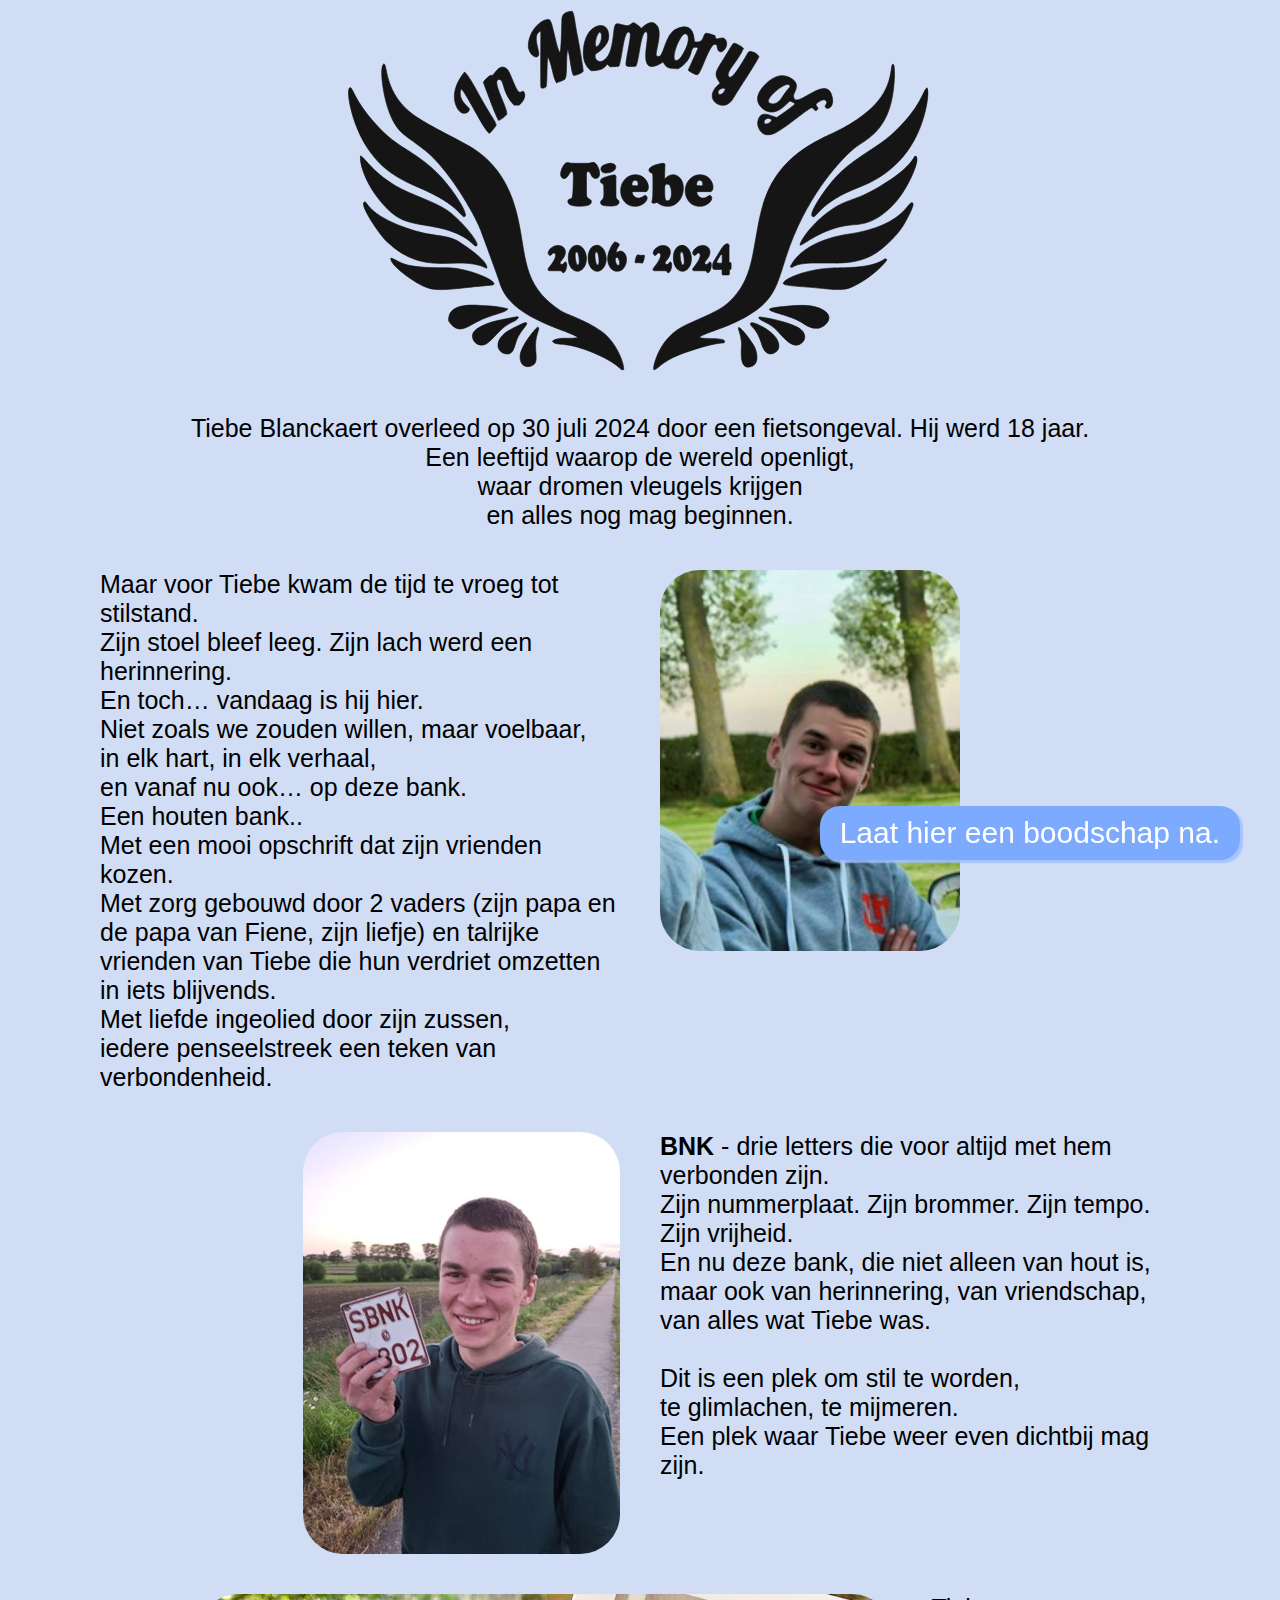
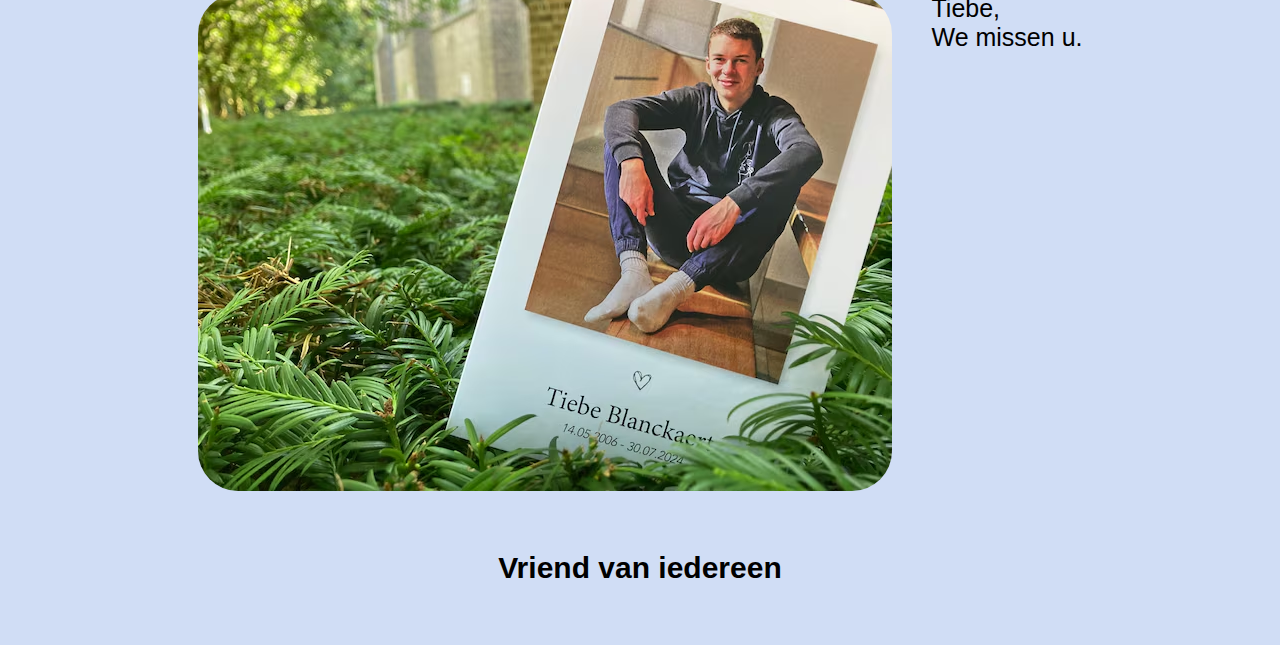
<file: frontend/index.html>
<!DOCTYPE html>

<head>
    <meta charset="UTF-8">
    <meta name="viewport" content="width=device-width, initial-scale=1.0">
    <title>Tiebe</title>

    <link rel="stylesheet" type="text/css" media="screen" href="style/style.css" />
    <script src="https://cdn.socket.io/4.8.1/socket.io.min.js" integrity="sha384-mkQ3/7FUtcGyoppY6bz/PORYoGqOl7/aSUMn2ymDOJcapfS6PHqxhRTMh1RR0Q6+" crossorigin="anonymous"></script>
    <script src="script/app.js"></script>
</head>

<body class="js-pagina-index">
    <header>
        <h1 class="c-hoofd">
            <svg xmlns="http://www.w3.org/2000/svg" width="301.3" height="200" style="max-height:500px" viewBox="0 259 666.4 442.4">
                <path fill="#151515" fill-rule="evenodd" stroke="#151515" stroke-linecap="round" stroke-linejoin="round" stroke-width=".7"
                    d="M236.765 636.344c3.8 6.1 11.3-.4 40.2 10.8 33.6 13.1 35.1 22.5 38.2 20.8 2.4-1.3-5.4-29.3-24.5-42.7-17.6-12.4-38.1-18.2-44.9-22.6-45.5-29.8-36.6-63.4-49.4-111-9.6-35.7-27.5-55.2-45.6-67.3-13-8.7-51.2-26.1-67.7-38.3-31.9-23.6-28.5-53.9-32.6-56.6-5.8 2.9-1.1 39.3 8.2 59.6 8.7 18.9 16.4 19.7 37.4 36.5 25.7 20.6 53.9 69.1 61.1 87.5.5 1.4 4.1 11 4.2 11.4.5 1.2 3.7 9.9 3.8 10.1.1.4 3.8 10.4 6 16.7.6 1.5 4.5 12.3 4.6 12.6 4 10.9 6 27.2 34.6 43.8 24.1 13.9 47.8 19.2 54.6 24.6-7.2 2.2-22.6-1.4-28.2 4.1m254.1-79.8c.2-.6 4.2-13.3 4.4-13.8 20.2-62.7 57.4-104.5 73.8-118.4 11.2-9.5 28.9-15 39.2-41.9 7.5-19.4 8-52 5.3-52.5-4.1-.7 2.4 25.2-25.8 50.3-19.3 17.3-42.1 26.5-51.8 31.2-58.7 28.6-66.8 68.6-73.3 105.5-.1.5-2 11.5-2.2 12.3-2.8 16.1-6.4 37.8-19.7 54.3-10.1 12.5-17.3 17.2-35 25.2l-21.4 9.7c-29.3 13.2-36 44.2-35.8 49.3 4.7.9 7-9.2 35.5-19 17-5.9 24.9-7.7 27.7-8.3 13.6-3.1 14.3-1.4 15.2-2.9 3.2-6-22.7-2.9-27.9-5.4 6.5-5.7 29.5-9.5 54.3-24.3 24.9-14.9 30.3-28.7 37.5-51.3m-279.2 107.7c7.5-1.8 7.7-5.8 6.6-17.6-1.6-16.9 5.5-24 2.7-25.6-.4-.3-1.1.2-1.1.2-1.8 1-18.4 20.3-18.9 31.8-.3 6.6 3 13 10.7 11.2m246.4-.5c8.3-3.8 4.1-17.5 2.2-21.1-2.8-5.6-15.8-23.1-17.7-21.2-1.1 1.1 2.6 6.5 3.3 16.9.4 5.8-4.3 33 12.2 25.4m-269.3-13.5c5.5-1.5 5.8-8.1 8.8-16.1 3-7.9 11.6-15.8 10.8-17.7-.7-1.8-5.3.7-8.5 2.2-5.7 2.9-24.4 10-23.3 23.3.5 5.4 6.4 9.8 12.2 8.3m291.2-.1c4.5-1.2 9.7-5 6-14.1-4.6-11.1-24.7-20.4-28.7-20.2-.5.1-1.1.1-1.4.8-1.4 3.3 6.5 3.9 12 22.2 1.5 5.1 4.5 13.4 12.1 11.3m-317.4-10.3c5.4-2.3 13.6-13 18.6-17.3 10.1-8.7 14.2-6.7 18.1-12.3-1.3-1.5 2.2-1.9-23.3 3.3-2.5.5-27.3 6.6-27.7 16.5-.3 6.5 6.2 13.3 14.3 9.8m347.7-.1c8-4.1 7.7-13.7-2.8-19-14.6-7.5-40.3-11.2-41.1-11.2-.7 0-1.2 0-1.4.5-1.2 2.9 12.3 6.1 19.8 14.1 7.6 8.1 16.5 20.2 25.5 15.6m-357.9-43.2c-30.6-1.4-30.4 12-30.4 17.4 10.2 16 20.3 6.6 31.1 1.1 18-9.1 30.3-9.4 34.4-14.2-2.6-1.4-12.6-3-23.5-3.7-.2 0-8.8-.5-11.6-.6m378.7 25.4c6.9-1 18.4-11.4 6.1-19.5-11.3-7.4-28.8-5.7-36-5.2-11.8 1-24.4 2.2-24.4 3.8-.1 2.9 14.5 4.9 29.7 11.5 8.3 3.5 14.3 10.9 24.6 9.4m-423-66.9c-39.6-.5-39.2-7.2-49.9-10.6-3.3 6.3 30 31.7 45 34.1 8.5 1.4 18.1.9 39.1-1.5 25.1-3 29.4-2.1 29.8-4 1.2-4.7-29.5-17.5-50.7-17.9-.3 0-13.1-.1-13.3-.1m440.3.3c-30.3.7-57.9 12.6-56.2 17.6.7 2.1 23.5 3.3 32.8 4.1.2 0 12.3 1.2 12.6 1.2 21.4 1.9 24.6 1.4 36.7-5 16.7-8.9 28.4-21.2 32.4-26.8-2.6-3.6-1.8 1.3-16.5 5.2-4.8 1.3-14 3.1-30.6 3.5-.2 0-10.7.2-11.2.2m-518.8-73c-9.1-.8 15 35.4 24.1 43.9 43.7 41.3 77.2 13.1 110.5 29.5 2.2-8.5-30.4-29.5-33.6-31-17.3-7.7-25.7-2.8-56.6-14-40.8-14.7-41.4-28.1-44.4-28.4m521.7 67.6c27.2-.3 42.4-7.1 60.7-25.8 6.5-6.7 12.1-13.1 18.4-25.9 1.6-3.3 7.2-13.6 4.6-14.9-5.4-2.7-7.6 24-67.5 34.1-1.5.2-52.3 5.3-67.7 36.5 3.8 3 .8-3.7 25.6-4h25.9m-526.7-118.3c-1.6 6 3.9 27.1 20 47.5 15.6 19.8 26.4 24.6 44.4 27.8 1.1.2 12.4 2.1 14.4 2.5 44.1 7.6 46 25.1 49.9 21 2.7-2.9-15.6-26.2-31.9-38.2-13.8-10.1-41.5-17.8-58.3-27.9-27.2-16.3-33.8-31.7-38.5-32.7m614.5.5c-4.2-3 2.1 8.1-40.2 33-29.9 17.7-34.6 12.8-53.6 25.8-21 14.4-34.3 33.7-34.7 39.3 5.6-1.1 24.3-18.4 53.8-22.1 11.4-1.4 29.1.7 52.5-26.2 13.1-15.1 27.1-46.2 22.2-49.8m-559.2-4.8c-1.1-.8-8.4-5.5-9.6-6.2-8.7-5.8-20.2-13.6-35.9-32.9-17.4-21.4-18.8-33.1-21.6-32.3-5 1.3 1.7 41.9 21.1 69.3 9.1 12.7 20.3 26.7 54.7 41 47.4 19.8 47.7 35.4 51.5 32.1 3.1-2.6-7.6-20.8-20.6-36.8-15.5-19.1-31-28.6-39.6-34.2m571.1-71c-3.5-1.1-4.5 20.3-39.7 52-14.4 13-36.9 23.6-55.3 40.6-14.2 13.1-36.2 45.6-31.9 49.2 4.9 4.1 6-14.9 52.7-32.4 16.4-6.2 38.6-18.8 54.8-42.8 18.8-27.8 23-65.5 19.4-66.6m-122.8 18c2.3-3 7.5-5.4 9.3-5 1.5.3 2.6 1.8 2.7 2.5.3 1.7-1.9 3.6-1.8 4.8.2 4.4 10.3 2.9 8-9.4-5.3-29.7-41.5 15.8-43-1.8-.3-4.1 10.9-14.8-6.7-21.7-13.5-5.3-26.6 10.1-29.7 14.8-8.7 13 1.9 20.6 4.4 22.1 13.9 8.6 25.7-9.4 28-9.7.5-.1 2.3.3 5.9 2.9-3.3 3.3-17.4 13.4-20.5 15.2-9.1-2.9-18.5-8.9-21 5-.8 4.3 3.6 19.3 18.9 12.2 12.3-5.8 38-28.4 40.8-28 2.8.3 4.4 6.8 7.1.3-3.1-4.3-2.2-3.4-2.4-4.2m-383.4 5c-.8-2.8-13.7-9.6-9-22.3 5.9 5.3 24.1 44 31.2 49.6 2.4-2.3 6-6.5 7.6-9.2-1.6-6.2-2.8-4.8-17-30.1-3-5.4-12.7-24-18-28.8-16.4 20.3-11.1 35.5-7.6 40.9 5.7 9 13.8 3.6 12.8-.1m49.6-4.1c.5 0 3.8.1 5.4.2 9.4-8.1 6.2-15.3 4.5-15.6-1.1-.3-2.2 1.4-4 1.1-3.7-.5-9.9-22-13.6-25.4-5.7-5.4-10.3-1-15.8 6.7-2.6.4-1-.3-2.4.1-1.2.4-6.6 4.5-8.1 7.7.3.9 14.4 39.7 16.9 42.1 2.3-.5 5.6-3.1 8.9-6.4 2-6.8-19.2-40.8-7.5-38.8 4.7.8 2.7 15.7 15.7 28.3m237.2-31.5c-3.7-5 10.5-16.8 16.5-31.3-3.1-2.9-9.1-6.1-10.7-5.6s-3.9 5.5-12.2 18.7c-9 14.2-9.7 15.8-3 25.5-19.7 15.9-1.4 29.1 8.6 22.9 4.9-3 3.7-3.3 16.1-22.4 1.9-2.9 15.3-23.4 18.3-29.9-2.5-5.1-9.8-6-10.5-5.7-2.6 1-2.1 4.1-14 21.3-6.6 9.6-8.5 7.3-9.1 6.5m-190.3 6.9c6.1-2.5 8.6-3 9.6-4.5 2.5-3.7.5-24.5 2.9-32.5 2.2 6 3.5 23.5 6.1 28.7 3.9.3 10.4-3.1 10.9-4.5s-4.9-31.7-5.9-36.8c-3.5-16.6-3.7-26.5-6.3-29.6-11.3.5-11.2 6.6-11.4 10.2 0 .3-.1 3.4-.4 14.1-.6 19.4-1.5 21-1.6 21.5-4.4-4.9-8.1-34.3-11.7-36.4-4.1-2.4-20.8 6.4-23.3 26.4-1.5 11.1 9 18.5 11.3 12.9 1.8-4.4-8.1-22 2-26.8.5 1.7.4 1 .4 9.9l-.1 24.1v15c0 14.4.1 12.6.7 14.1 3.4.2 4.7-.7 5.2-1.4 1.4-2.1.7-27.2 2.1-33 4.3 7 5.4 23 9.5 28.6m175.2-52.2c-3.4-1.4-9.3-3.3-10.6-2.5-1.5.9-2.3 6.2-4.5 8.1-1.7 1.5-6.4 1.9-7.3.8-1.3-1.5.7-22.8-20-14-12.3 5.2-13.9 28.8-18.9 30.5-1.6.6-3.2-.6-3.5-1-1.6-2.7 6.6-23.7 1.4-32-3.8-6-9.2-6.1-17.9 1.8-2.9-2.5-7.1-6.3-9.2-6.1-1.6.2-3.4 4.1-8 3.2-5.5-1-10-3.4-11.6-1-3.1 4.5-1.1 29.5-11.3 38.3-7.8 6.9-12.6-1.8-10.8-5.3.8-1.4 16.2-8.9 14.7-22.1-1.4-12.5-11-10.3-15-8.3-9.9 4.9-12.4 18.2-13 25.1-1.4 15.6 6.1 21.4 8.7 23.3 17.1-.3 15.4-7.1 18-6.9.6.1 1.4 1.1 2.6 2.5 10.7-.3 9.4-.6 10-.7 3.5-6.8 5.5-44.5 12.2-36.7 1.1 1.3 0 7.4-1.9 18-3.4 18-2.5 16.8-2.1 18.2 3.3 1.6 9.4.7 10.6.5 3.4-5.1 5.3-37.4 10.8-37.9 8.4-.9-14.4 54.5 18.7 33.7 4.5 1.9-.3 7.2 17.4 7.1 16.7-10.5 12.6-20.5 16.8-23.2 1.5-1.1 4.1-.4 5-.1-.1.4.7-.6-3.2 8-.7 1.5-5.6 12.2-5.8 12.7-1.6 3.4-1.8 3.9-1.7 4.4.2.5 7.9 5.3 10.3 4.7 4.1-1 14.8-41.1 21.1-32.4.8 1 .3 7.8 5.1 7.2 2.9-.4 8-6.7 5-12.7-2.9-5.7-9.1-.3-11-2-.6-.6-.3-.9-1.1-3.2m63 93.6c-2.5 4.1-7.8 5.5-8.6 2.4-.6-2.5 4.3-7.7 8.6-2.4m19.2-39.3c2.5 2.9-.2 1.6-8.2 14.3-6.2 9.7-14.2 7-14.9 4.6-1.7-5.5 19.4-22.9 23.1-18.9m-78.4 10.1c-2.1-2.7 3.1-8 7.7-5.7-1.7 6.4-6.5 7.3-7.7 5.7m-47.9-37.2c-4.8-3.3 6.5-31.9 12.2-29.1 3.6 1.8 2.3 7.3 2.1 8.7-.4 2.5-.8 5-5.6 13.6-2.2 4.1-6 8.7-8.7 6.8m-82.7-31.1c2.7.8 2.1 14.2-5 16.5-1.8-5.2 2.1-17.4 5-16.5m-29.9 145.1h15.9c1.7-.1 3.2-.3 4.6-.8.6-.2 1.2-.3 1.6-.3 1.6 0 3.2 1.4 4.7 4.1 1.6 2.8 2.3 5.6 2.3 8.5 0 1.9-.5 3.4-1.5 4.3-.9.7-1.8 1-2.9 1s-2-.3-2.8-1c-.8-.6-1.5-1.8-2.3-3.3-.7-1.4-1.2-2.3-1.6-2.8-.3-.4-.8-.6-1.3-.6-.8 0-1.3.3-1.6 1-.4.7-.5 1.9-.5 3.5v19.2c0 1.9.2 3.3.5 4.2q.6 1.35 2.1 2.1c1 .5 1.8 1 2.2 1.5.4.4.6 1.1.6 1.9 0 1.6-1 2.9-3 3.7q-2.85 1.2-9 1.2c-4.9 0-8.6-.5-11-1.4-2-.8-3-2.1-3-3.8 0-.9.3-1.7 1-2.2.2-.1.9-.4 2.2-.8.7-.3 1.3-.7 1.5-1.4.3-.8.6-2.1.7-4.1.2-1.8.4-4.7.5-8.6.1-4 .2-7.5.2-10.4 0-2-.1-3.5-.4-4.4-.3-.8-.8-1.3-1.4-1.3-.8 0-1.5.7-2.3 2-1.3 2.3-2.4 3.8-3.3 4.6-1 .9-2 1.3-3 1.3s-1.9-.5-2.6-1.4-1.1-2.1-1.1-3.5.3-3 .9-4.7c.5-1.7 1.3-3.3 2.2-4.7 1.5-2.3 3-3.5 4.5-3.5.4 0 .9.1 1.4.2 1.1.3 2 .5 2.7.5.7.1 1.4.2 2.3.2m47.2 15v19.8c0 1.6.2 2.7.4 3.5.3.7.8 1.4 1.5 2 .7.5 1.1.9 1.3 1.3.2.3.3.8.3 1.3 0 3-3.3 4.4-9.8 4.4q-5.25 0-8.4-.9c-.7-.3-1.3-.7-1.7-1.2-.4-.6-.6-1.3-.6-2 0-.6.1-1.1.3-1.4.2-.4.8-.9 1.7-1.7.6-.5 1-1.3 1.3-2.5s.4-3 .4-5.3c0-.8-.1-2.2-.1-4.2-.1-2.1-.2-3.3-.2-3.6-.2-1-.7-1.7-1.7-2.2-1.3-.6-1.9-1.5-1.9-2.7 0-1.5.8-2.5 2.4-3.2 2.3-1 4.7-1.9 7.3-2.5 2.5-.7 4.5-1.1 5.9-1.1 1.1 0 1.6.7 1.6 2.2m-5.9-15c1.7 0 3.1.4 4.1 1.1 1.1.7 1.6 1.7 1.6 3 0 1.7-.8 3.1-2.3 4.2-2.5 1.6-5.4 2.4-8.9 2.4-1.5 0-2.6-.3-3.5-1-1.1-.8-1.7-1.9-1.7-3.4 0-2 1.2-3.5 3.7-4.6s4.8-1.7 7-1.7m38.9 31.3h-14.1q-.9 0-.9.9 0 2.25 2.1 4.2c1.4 1.3 2.9 2 4.5 2 1 0 2.1-.2 3.2-.6 1.2-.5 2.2-1 2.9-1.6.7-.5 1.3-.8 1.7-.8.5 0 1 .4 1.5 1.1s.7 1.5.7 2.2q0 2.55-2.7 4.8c-3.1 2.7-6.8 4.1-11 4.1s-7.7-1.4-10.6-4.2c-1.3-1.4-2.5-3-3.4-5-1.2-2.5-1.7-5.3-1.7-8.1 0-3.8 1-7.3 3-10.3 1.8-2.7 4-4.6 6.7-5.9 2.1-1 4.3-1.5 6.7-1.5 3.8 0 7 1.2 9.7 3.7 1.3 1.2 2.4 2.7 3.2 4.4 1 1.9 1.4 3.7 1.4 5.6 0 1.4-.2 2.7-.8 3.6-.5 1-1.2 1.4-2.1 1.4m-13.3-6.4h3c1.3 0 1.9-.6 1.9-2q0-1.8-.9-3t-2.4-1.2q-1.65 0-2.7 1.5c-.6 1-.9 1.9-.9 2.9 0 .7.2 1.1.5 1.4s.8.4 1.5.4m34.5-22.9-.4 13.4v.7c0 .5.2.7.4.7q.3 0 1.2-.9c2.4-2.2 4.9-3.3 7.8-3.3 2.8 0 5.2 1.1 7.4 3.4 2.7 2.9 4 6.7 4 11.4 0 6.6-2.2 11.9-6.5 15.9-3.1 2.8-6.8 4.3-11 4.3-2.1 0-4-.3-5.6-.9-1.7-.6-3.5-1.7-5.5-3.1-.3-.2-.6-.3-.7-.3-.3 0-.9.2-1.9.6q-.75.3-1.8.3c-1.3 0-1.9-.4-1.9-1.3 0-.3.1-.7.2-1 .4-1.5.6-3.4.8-5.6.1-2.1.2-5.6.2-10.3v-9.5c0-2.3-.1-3.8-.3-4.4-.1-.6-.6-1-1.3-1.4-1.1-.5-1.8-1-2.2-1.5q-.6-.75-.6-1.8c0-1.6 1.5-3.1 4.3-4.5 1.6-.8 3.5-1.5 5.9-2q3.45-.9 6-.9c1 0 1.5.7 1.5 2m2.6 20.9c-1.1 0-1.9.4-2.3 1.2q-.6 1.05-.6 3.9c0 5.4.1 9 .5 10.9.2 1.7 1.1 2.6 2.5 2.6q2.25 0 3.3-2.1c.8-1.5 1.2-3.5 1.2-6.2 0-4-.7-6.9-1.9-8.7-.8-1-1.7-1.6-2.7-1.6m47.7 8.4h-14.1q-.9 0-.9.9 0 2.25 2.1 4.2c1.4 1.3 2.9 2 4.5 2 1 0 2.1-.2 3.2-.6 1.2-.5 2.2-1 2.9-1.6.7-.5 1.2-.8 1.6-.8.6 0 1.1.4 1.6 1.1s.7 1.5.7 2.2q0 2.55-2.7 4.8c-3.2 2.7-6.8 4.1-11 4.1s-7.7-1.4-10.6-4.2c-1.3-1.4-2.5-3-3.4-5-1.2-2.5-1.8-5.3-1.8-8.1 0-3.8 1.1-7.3 3.1-10.3 1.8-2.7 4-4.6 6.7-5.9 2.1-1 4.3-1.5 6.7-1.5 3.8 0 7 1.2 9.7 3.7 1.3 1.2 2.4 2.7 3.2 4.4.9 1.9 1.4 3.7 1.4 5.6 0 1.4-.3 2.7-.8 3.6-.5 1-1.2 1.4-2.1 1.4m-13.3-6.4h3c1.3 0 1.9-.6 1.9-2q0-1.8-.9-3t-2.4-1.2c-1.2 0-2 .5-2.7 1.5-.6 1-.9 1.9-.9 2.9 0 .7.2 1.1.5 1.4.2.3.8.4 1.5.4m-152.6 93.9h-12.1c-1.1 0-1.6-.5-1.6-1.3q0-.6.3-1.2c.2-.3.9-1.3 2.2-2.9 2.3-2.9 4-5.7 5.1-8.2.5-1.3.8-2.5.8-3.4 0-.8-.1-1.5-.5-1.9-.3-.5-.8-.8-1.4-.8q-.75 0-1.2.3c-.3.3-.9.9-1.9 2-.3.3-.6.5-1 .5-.6 0-1.1-.3-1.6-.9s-.7-1.3-.7-2c0-.6.2-1.3.7-2.1.4-.8.9-1.6 1.6-2.3 2.6-2.5 5.5-3.8 8.6-3.8 2.3 0 4.3.7 5.9 1.9.7.6 1.2 1.4 1.7 2.4.4 1 .6 2.1.6 3.2 0 2.9-1.4 5.9-4.3 9.3-1 1.1-1.5 2-1.5 2.6 0 .4.1.8.4 1.1.3.4.7.5 1.1.5 1.1 0 2-.5 2.8-1.6.5-.6.7-.9.9-1 .1-.1.3-.2.5-.2 1.1 0 1.6 1.2 1.6 3.6 0 1.3-.2 2.5-.5 3.7-.3 1.3-.8 2.4-1.4 3.3-.6 1-1.3 1.4-2 1.4-.3 0-.6 0-.7-.2-.2-.2-.4-.5-.6-1-.3-.4-.5-.7-.7-.8-.2-.2-.6-.2-1.1-.2m18.4-28.1c1.6 0 3.2.5 4.7 1.6 2 1.5 3.5 3.6 4.6 6.5.7 2.1 1.1 4.4 1.1 6.8 0 4.3-1.2 7.9-3.7 10.7-1.8 2.1-4 3.1-6.4 3.1-2.6 0-4.8-1.2-6.7-3.5q-3.3-4.2-3.3-11.1c0-4.6 1-8.1 3-10.7 1.8-2.3 4-3.4 6.7-3.4m-.4 7.2c-1.1 0-1.7 1.3-1.7 3.9 0 3.3.5 6.3 1.4 9 .4 1.1.9 1.6 1.5 1.6 1.1 0 1.6-1.3 1.6-3.9 0-1.5-.1-3.1-.3-4.7-.3-1.7-.6-3-.9-4.1-.4-1.1-.9-1.7-1.6-1.8m22.3-7.2c1.6 0 3.2.5 4.7 1.6 2 1.5 3.5 3.6 4.5 6.5.8 2.1 1.2 4.4 1.2 6.8 0 4.3-1.3 7.9-3.7 10.7-1.9 2.1-4 3.1-6.4 3.1-2.6 0-4.8-1.2-6.7-3.5q-3.3-4.2-3.3-11.1c0-4.6 1-8.1 3-10.7 1.8-2.3 4-3.4 6.7-3.4m-.4 7.2c-1.2 0-1.7 1.3-1.7 3.9 0 3.3.5 6.3 1.4 9 .4 1.1.9 1.6 1.5 1.6 1.1 0 1.6-1.3 1.6-3.9 0-1.5-.1-3.1-.3-4.7-.3-1.7-.6-3-.9-4.1-.4-1.1-1-1.7-1.6-1.8m20.5-10.8c.5 0 1.4.3 2.5.8.7.2 1.2.6 1.6 1 .5.3.7.7.7 1 0 .2-.1.5-.2.7-.2.3-.6 1-1.3 2.1-.5.7-.9 1.6-1.3 2.6-.4.9-.6 1.7-.6 2.2 0 .2.1.4.2.6s.2.3.4.3c.1 0 .5-.2 1.3-.6.9-.5 1.9-.7 2.7-.7 1.5 0 2.9.7 4.1 1.9 1.7 1.9 2.6 4.3 2.6 7.3 0 2.5-.5 4.8-1.6 7-1.9 4.1-4.7 6.1-8.5 6.1-3.1 0-5.7-1.2-7.6-3.7-1.1-1.4-1.9-3.1-2.5-5.2-.4-1.7-.7-3.5-.7-5.2q0-6.15 3.6-12.6c1.2-2.1 2.1-3.5 2.8-4.3.7-.9 1.3-1.3 1.8-1.3m2 16.9c-.5 0-1 .2-1.3.8-.3.5-.4 1.2-.4 2 0 1.4.3 2.7 1 4 .7 1.4 1.4 2 2.2 2 .5 0 .9-.2 1.1-.6.3-.4.5-.9.5-1.5 0-1.1-.2-2.3-.5-3.4-.4-1.2-.8-2.1-1.3-2.7-.4-.4-.8-.6-1.3-.6m23.3-2.6c.3 0 .6 0 .9.1q2.25.3 3.3.3c.8 0 1.4-.1 1.7-.1.4-.1.7-.2.8-.2.4 0 .6.4.6 1.1s-.2 1.6-.4 2.7-.5 2.2-.9 3.1c-.2.8-.5 1.3-.7 1.6s-.4.4-.7.4c-.2 0-.5 0-.8-.1-1.1-.3-2.3-.4-3.7-.4-.6 0-1.1.1-1.6.1-.4.1-.7.1-.9.1-.5 0-.7-.4-.7-1.2 0-.5.1-1.4.4-2.6s.6-2.2.8-2.8c.3-.8.6-1.4.9-1.7.2-.2.6-.4 1-.4m30.4 17.4h-12.1c-1.1 0-1.6-.5-1.6-1.3q0-.6.3-1.2c.3-.3 1-1.3 2.2-2.9 2.3-2.9 4-5.7 5.1-8.2.6-1.3.9-2.5.9-3.4 0-.8-.2-1.5-.5-1.9-.4-.5-.9-.8-1.4-.8-.6 0-1 .1-1.3.3-.3.3-.9.9-1.9 2-.2.3-.6.5-1 .5q-.9 0-1.5-.9c-.5-.6-.7-1.3-.7-2q0-.9.6-2.1c.4-.8 1-1.6 1.7-2.3 2.5-2.5 5.4-3.8 8.5-3.8 2.4 0 4.4.7 5.9 1.9.7.6 1.3 1.4 1.7 2.4s.6 2.1.6 3.2c0 2.9-1.4 5.9-4.3 9.3-1 1.1-1.5 2-1.5 2.6 0 .4.2.8.5 1.1.3.4.6.5 1.1.5 1 0 2-.5 2.8-1.6.4-.6.7-.9.8-1s.3-.2.6-.2q1.5 0 1.5 3.6c0 1.3-.1 2.5-.5 3.7-.3 1.3-.8 2.4-1.4 3.3-.6 1-1.2 1.4-2 1.4-.3 0-.5 0-.7-.2s-.4-.5-.6-1c-.2-.4-.4-.7-.6-.8-.2-.2-.6-.2-1.2-.2m18.4-28.1c1.6 0 3.2.5 4.7 1.6 2.1 1.5 3.6 3.6 4.6 6.5.7 2.1 1.1 4.4 1.1 6.8 0 4.3-1.2 7.9-3.6 10.7-1.9 2.1-4 3.1-6.4 3.1-2.6 0-4.9-1.2-6.7-3.5q-3.3-4.2-3.3-11.1c0-4.6 1-8.1 3-10.7 1.7-2.3 4-3.4 6.6-3.4m-.4 7.2c-1.1 0-1.7 1.3-1.7 3.9q0 4.95 1.5 9c.3 1.1.8 1.6 1.4 1.6 1.1 0 1.7-1.3 1.7-3.9 0-1.5-.2-3.1-.4-4.7-.2-1.7-.5-3-.9-4.1s-.9-1.7-1.6-1.8m25.8 20.9h-12.1c-1.1 0-1.6-.5-1.6-1.3q0-.6.3-1.2c.2-.3 1-1.3 2.2-2.9 2.3-2.9 4-5.7 5.1-8.2.6-1.3.8-2.5.8-3.4 0-.8-.1-1.5-.5-1.9-.3-.5-.8-.8-1.4-.8q-.75 0-1.2.3c-.3.3-.9.9-1.9 2-.3.3-.6.5-1 .5-.6 0-1.1-.3-1.6-.9-.4-.6-.7-1.3-.7-2 0-.6.2-1.3.7-2.1.4-.8 1-1.6 1.7-2.3 2.5-2.5 5.4-3.8 8.5-3.8 2.4 0 4.3.7 5.9 1.9.7.6 1.2 1.4 1.7 2.4.4 1 .6 2.1.6 3.2 0 2.9-1.4 5.9-4.3 9.3-1 1.1-1.5 2-1.5 2.6 0 .4.1.8.4 1.1.3.4.7.5 1.2.5 1 0 1.9-.5 2.8-1.6.4-.6.6-.9.8-1 .1-.1.3-.2.5-.2 1.1 0 1.6 1.2 1.6 3.6 0 1.3-.2 2.5-.5 3.7-.3 1.3-.8 2.4-1.4 3.3-.6 1-1.3 1.4-2 1.4-.3 0-.5 0-.7-.2s-.4-.5-.6-1c-.2-.4-.5-.7-.7-.8-.2-.2-.6-.2-1.1-.2m26.6-27.2v16.8c0 .5.1.9.2 1.1.1.1.3.2.5.2h.8c.5 0 .8.5.8 1.4v5c0 .8-.3 1.3-.9 1.4-.4.1-.7.2-.8.3-.1.2-.2.5-.2 1.1v2.8c.1 1.1-.3 1.6-1 1.7h-6.1c-.4 0-.7-.1-.8-.3-.2-.3-.2-.7-.2-1.4v-2.5c0-.6-.1-1.1-.3-1.4-.2-.2-.5-.4-1-.4h-6.9c-.9 0-1.5-.2-1.8-.7s-.5-1.3-.5-2.5c0-1.5.1-2.7.4-3.6.3-1.1 1.3-2.9 2.9-5.5l4.5-7.4c2.3-3.8 3.9-6.1 5-7.1q.75-.75 1.8-1.2c.7-.3 1.3-.4 1.9-.4s1.1.2 1.3.6c.3.4.4 1.1.4 2m-7.5 12.6v-1.2c0-1.4-.3-2.2-.9-2.2-.4 0-.8.4-1.2 1l-2.8 4.6c-.8 1.4-1.2 2.4-1.2 2.9s.2.7.5.9c.4.1 1.2.2 2.5.2h1.4c.6 0 1-.1 1.3-.2q.3-.3.3-1.2c.1-.8.1-2.4.1-4.8m475.5 91.4c3.8 6.1 11.3-.4 40.2 10.8 33.7 13.1 35.1 22.5 38.2 20.8 2.4-1.3-5.4-29.3-24.5-42.7-17.5-12.4-38.1-18.2-44.9-22.6-45.5-29.8-36.6-63.4-49.4-111-9.6-35.7-27.5-55.2-45.6-67.3-13-8.7-51.2-26.1-67.6-38.3-32-23.6-28.6-53.9-32.7-56.6-5.8 2.9-1.1 39.3 8.2 59.6 8.7 18.9 16.5 19.7 37.4 36.5 25.7 20.6 54 69.1 61.1 87.5.5 1.4 4.1 11 4.3 11.4.4 1.2 3.6 9.9 3.7 10.1.1.4 3.8 10.4 6.1 16.7.5 1.5 4.4 12.3 4.5 12.6 4 10.9 6 27.2 34.6 43.8 24.1 13.9 47.9 19.2 54.6 24.6-7.1 2.2-22.6-1.4-28.2 4.1m254.1-79.8c.2-.6 4.2-13.3 4.4-13.8 20.2-62.7 57.4-104.5 73.8-118.4 11.2-9.5 28.9-15 39.3-41.9 7.4-19.4 7.9-52 5.2-52.5-4.1-.7 2.4 25.2-25.8 50.3-19.3 17.3-42.1 26.5-51.8 31.2-58.7 28.6-66.8 68.6-73.3 105.5-.1.5-2 11.5-2.2 12.3-2.8 16.1-6.4 37.8-19.7 54.3-10.1 12.5-17.3 17.2-35 25.2l-21.4 9.7c-29.3 13.2-36 44.2-35.8 49.3 4.7.9 7-9.2 35.5-19 17-5.9 24.9-7.7 27.7-8.3 13.6-3.1 14.4-1.4 15.2-2.9 3.2-6-22.7-2.9-27.8-5.4 6.4-5.7 29.4-9.5 54.2-24.3 24.9-14.9 30.3-28.7 37.5-51.3m-279.2 107.7c7.5-1.8 7.7-5.8 6.6-17.6-1.6-16.9 5.5-24 2.7-25.6-.4-.3-1.1.2-1.1.2-1.8 1-18.4 20.3-18.9 31.8-.3 6.6 3 13 10.7 11.2m246.4-.5c8.3-3.8 4.1-17.5 2.2-21.1-2.8-5.6-15.7-23.1-17.7-21.2-1.1 1.1 2.6 6.5 3.3 16.9.4 5.8-4.3 33 12.2 25.4m-269.3-13.5c5.5-1.5 5.8-8.1 8.8-16.1 3-7.9 11.6-15.8 10.8-17.7-.7-1.8-5.3.7-8.5 2.2-5.7 2.9-24.4 10-23.3 23.3.5 5.4 6.4 9.8 12.2 8.3m291.2-.1c4.5-1.2 9.7-5 6-14.1-4.6-11.1-24.6-20.4-28.7-20.2-.5.1-1.1.1-1.4.8-1.4 3.3 6.5 3.9 12 22.2 1.5 5.1 4.5 13.4 12.1 11.3m-317.4-10.3c5.4-2.3 13.6-13 18.6-17.3 10.1-8.7 14.2-6.7 18.1-12.3-1.3-1.5 2.2-1.9-23.3 3.3-2.5.5-27.3 6.6-27.7 16.5-.3 6.5 6.2 13.3 14.3 9.8m347.7-.1c8-4.1 7.7-13.7-2.8-19-14.6-7.5-40.2-11.2-41.1-11.2-.7 0-1.2 0-1.4.5-1.2 2.9 12.3 6.1 19.8 14.1 7.6 8.1 16.5 20.2 25.5 15.6m-357.8-43.2c-30.7-1.4-30.5 12-30.5 17.4 10.3 16 20.3 6.6 31.1 1.1 18-9.1 30.3-9.4 34.4-14.2-2.6-1.4-12.6-3-23.5-3.7-.2 0-8.8-.5-11.5-.6m378.6 25.4c6.9-1 18.4-11.4 6.1-19.5-11.3-7.4-28.7-5.7-36-5.2-11.8 1-24.4 2.2-24.4 3.8-.1 2.9 14.5 4.9 29.7 11.5 8.3 3.5 14.3 10.9 24.6 9.4m-423-66.9c-39.6-.5-39.2-7.2-49.9-10.6-3.3 6.3 30 31.7 45 34.1 8.5 1.4 18.1.9 39.1-1.5 25.1-3 29.4-2.1 29.9-4 1.1-4.7-29.6-17.5-50.8-17.9-.3 0-13-.1-13.3-.1m440.3.3c-30.3.7-57.9 12.6-56.2 17.6.7 2.1 23.6 3.3 32.8 4.1.2 0 12.3 1.2 12.6 1.2 21.4 1.9 24.6 1.4 36.7-5 16.7-8.9 28.4-21.2 32.5-26.8-2.7-3.6-1.9 1.3-16.6 5.2-4.8 1.3-14 3.1-30.6 3.5-.2 0-10.7.2-11.2.2m-518.8-73c-9.1-.8 15 35.4 24.1 43.9 43.7 41.3 77.2 13.1 110.5 29.5 2.2-8.5-30.4-29.5-33.6-31-17.2-7.7-25.7-2.8-56.6-14-40.8-14.7-41.4-28.1-44.4-28.4m521.7 67.6c27.2-.3 42.4-7.1 60.7-25.8 6.5-6.7 12.1-13.1 18.4-25.9 1.6-3.3 7.2-13.6 4.6-14.9-5.4-2.7-7.6 24-67.5 34.1-1.5.2-52.3 5.3-67.7 36.5 3.8 3 .8-3.7 25.7-4h25.8m-526.7-118.3c-1.6 6 3.9 27.1 20 47.5 15.6 19.8 26.4 24.6 44.4 27.8 1.1.2 12.4 2.1 14.4 2.5 44.2 7.6 46 25.1 49.9 21 2.7-2.9-15.6-26.2-31.9-38.2-13.8-10.1-41.5-17.8-58.3-27.9-27.2-16.3-33.8-31.7-38.5-32.7m614.5.5c-4.2-3 2.1 8.1-40.2 33-29.9 17.7-34.6 12.8-53.6 25.8-20.9 14.4-34.3 33.7-34.7 39.3 5.6-1.1 24.3-18.4 53.9-22.1 11.3-1.4 29 .7 52.4-26.2 13.1-15.1 27.1-46.2 22.2-49.8m-559.2-4.8c-1.1-.8-8.4-5.5-9.6-6.2-8.7-5.8-20.2-13.6-35.9-32.9-17.4-21.4-18.8-33.1-21.5-32.3-5.1 1.3 1.6 41.9 21 69.3 9.1 12.7 20.3 26.7 54.7 41 47.4 19.8 47.8 35.4 51.5 32.1 3.1-2.6-7.6-20.8-20.6-36.8-15.5-19.1-31-28.6-39.6-34.2m571.2-71c-3.5-1.1-4.6 20.3-39.7 52-14.5 13-37 23.6-55.4 40.6-14.2 13.1-36.2 45.6-31.9 49.2 4.9 4.1 6.1-14.9 52.7-32.4 16.4-6.2 38.6-18.8 54.8-42.8 18.8-27.8 23-65.5 19.5-66.6m-122.9 18c2.3-3 7.5-5.4 9.3-5 1.5.3 2.6 1.8 2.7 2.5.3 1.7-1.8 3.6-1.8 4.8.2 4.4 10.3 2.9 8.1-9.4-5.4-29.7-41.6 15.8-43.1-1.8-.3-4.1 10.9-14.8-6.7-21.7-13.5-5.3-26.6 10.1-29.7 14.8-8.6 13 1.9 20.6 4.4 22.1 13.9 8.6 25.7-9.4 28-9.7.5-.1 2.4.3 5.9 2.9-3.3 3.3-17.4 13.4-20.5 15.2-9.1-2.9-18.5-8.9-21 5-.8 4.3 3.6 19.3 18.9 12.2 12.3-5.8 38-28.4 40.8-28 2.8.3 4.4 6.8 7.1.3-3.1-4.3-2.2-3.4-2.4-4.2m-383.4 5c-.8-2.8-13.7-9.6-9-22.3 5.9 5.3 24.2 44 31.2 49.6 2.4-2.3 6-6.5 7.6-9.2-1.6-6.2-2.8-4.8-17-30.1-3-5.4-12.6-24-18-28.8-16.4 20.3-11.1 35.5-7.6 40.9 5.7 9 13.8 3.6 12.8-.1m49.6-4.1c.5 0 3.8.1 5.4.2 9.4-8.1 6.2-15.3 4.5-15.6-1.1-.3-2.2 1.4-4 1.1-3.6-.5-9.9-22-13.6-25.4-5.7-5.4-10.2-1-15.8 6.7-2.6.4-1-.3-2.3.1s-6.7 4.5-8.2 7.7c.3.9 14.4 39.7 17 42.1 2.2-.5 5.5-3.1 8.8-6.4 2.1-6.8-19.2-40.8-7.5-38.8 4.7.8 2.7 15.7 15.7 28.3m237.3-31.5c-3.8-5 10.4-16.8 16.4-31.3-3.1-2.9-9.1-6.1-10.7-5.6s-3.9 5.5-12.2 18.7c-9 14.2-9.7 15.8-3 25.5-19.7 15.9-1.4 29.1 8.6 22.9 4.9-3 3.7-3.3 16.1-22.4 1.9-2.9 15.4-23.4 18.3-29.9-2.5-5.1-9.8-6-10.4-5.7-2.7 1-2.2 4.1-14.1 21.3-6.6 9.6-8.5 7.3-9 6.5m-190.4 6.9c6.1-2.5 8.6-3 9.7-4.5 2.4-3.7.4-24.5 2.8-32.5 2.2 6 3.5 23.5 6.1 28.7 3.9.3 10.4-3.1 10.9-4.5s-4.9-31.7-5.9-36.8c-3.5-16.6-3.7-26.5-6.3-29.6-11.3.5-11.2 6.6-11.4 10.2 0 .3-.1 3.4-.4 14.1-.6 19.4-1.5 21-1.6 21.5-4.4-4.9-8.1-34.3-11.7-36.4-4.1-2.4-20.8 6.4-23.3 26.4-1.5 11.1 9 18.5 11.3 12.9 1.8-4.4-8.1-22 2-26.8.5 1.7.4 1 .4 9.9v24.1c0 2.4-.1 13.2-.1 15 0 14.4.1 12.6.7 14.1 3.4.2 4.7-.7 5.2-1.4 1.4-2.1.8-27.2 2.1-33 4.3 7 5.4 23 9.5 28.6m175.2-52.2c-3.4-1.4-9.2-3.3-10.6-2.5-1.5.9-2.3 6.2-4.5 8.1-1.7 1.5-6.3 1.9-7.3.8-1.3-1.5.7-22.8-20-14-12.3 5.2-13.9 28.8-18.9 30.5-1.6.6-3.2-.6-3.5-1-1.6-2.7 6.6-23.7 1.4-32-3.8-6-9.2-6.1-17.9 1.8-2.9-2.5-7.1-6.3-9.2-6.1-1.6.2-3.4 4.1-8 3.2-5.5-1-9.9-3.4-11.6-1-3.1 4.5-1.1 29.5-11.3 38.3-7.8 6.9-12.6-1.8-10.8-5.3.8-1.4 16.2-8.9 14.8-22.1-1.5-12.5-11.1-10.3-15.1-8.3-9.9 4.9-12.4 18.2-13 25.1-1.3 15.6 6.1 21.4 8.7 23.3 17.1-.3 15.4-7.1 18.1-6.9.6.1 1.3 1.1 2.5 2.5 10.7-.3 9.5-.6 10-.7 3.5-6.8 5.5-44.5 12.2-36.7 1.1 1.3.1 7.4-1.9 18-3.4 18-2.5 16.8-2.1 18.2 3.3 1.6 9.4.7 10.6.5 3.4-5.1 5.3-37.4 10.8-37.9 8.4-.9-14.4 54.5 18.8 33.7 4.4 1.9-.4 7.2 17.3 7.1 16.7-10.5 12.7-20.5 16.8-23.2 1.5-1.1 4.1-.4 5-.1-.1.4.7-.6-3.2 8-.7 1.5-5.6 12.2-5.8 12.7-1.6 3.4-1.8 3.9-1.7 4.4.2.5 7.9 5.3 10.3 4.7 4.2-1 14.8-41.1 21.2-32.4.7 1 .2 7.8 5 7.2 2.9-.4 8-6.7 5-12.7-2.9-5.7-9.1-.3-11-2-.6-.6-.3-.9-1.1-3.2m63 93.6c-2.5 4.1-7.8 5.5-8.6 2.4-.6-2.5 4.3-7.7 8.6-2.4m19.2-39.3c2.6 2.9-.2 1.6-8.2 14.3-6.2 9.7-14.2 7-14.9 4.6-1.7-5.5 19.4-22.9 23.1-18.9m-78.4 10.1c-2.1-2.7 3.2-8 7.7-5.7-1.7 6.4-6.5 7.3-7.7 5.7m-47.9-37.2c-4.8-3.3 6.5-31.9 12.2-29.1 3.6 1.8 2.3 7.3 2.1 8.7-.4 2.5-.8 5-5.6 13.6-2.2 4.1-6 8.7-8.7 6.8m-82.7-31.1c2.7.8 2.1 14.2-5 16.5-1.8-5.2 2.1-17.4 5-16.5m-29.9 145.1h15.8c1.7-.1 3.3-.3 4.7-.8.6-.2 1.1-.3 1.6-.3 1.6 0 3.2 1.4 4.7 4.1 1.5 2.8 2.3 5.6 2.3 8.5 0 1.9-.5 3.4-1.6 4.3-.8.7-1.8 1-2.9 1-1 0-2-.3-2.7-1-.8-.6-1.6-1.8-2.4-3.3-.6-1.4-1.1-2.3-1.5-2.8-.4-.4-.8-.6-1.4-.6-.7 0-1.3.3-1.6 1s-.5 1.9-.5 3.5v19.2q0 2.85.6 4.2c.3.9 1 1.6 2 2.1 1.1.5 1.8 1 2.2 1.5.4.4.6 1.1.6 1.9 0 1.6-1 2.9-2.9 3.7q-3 1.2-9 1.2c-4.9 0-8.6-.5-11-1.4-2-.8-3.1-2.1-3.1-3.8 0-.9.4-1.7 1.1-2.2.2-.1.9-.4 2.2-.8.7-.3 1.2-.7 1.5-1.5.3-.7.6-2 .7-4 .2-1.8.3-4.7.5-8.6.1-4 .2-7.5.2-10.4 0-2-.1-3.5-.4-4.4-.3-.8-.8-1.3-1.4-1.3-.8 0-1.5.7-2.3 2-1.3 2.3-2.4 3.8-3.3 4.6-1 .9-2 1.3-2.9 1.3-1.1 0-2-.5-2.7-1.4s-1.1-2.1-1.1-3.5.3-3 .9-4.7c.5-1.7 1.3-3.3 2.2-4.7 1.5-2.3 3-3.5 4.5-3.5.4 0 .9.1 1.4.2 1.1.3 2 .5 2.7.5.6.1 1.4.2 2.3.2m47.2 15v19.8c0 1.6.1 2.7.3 3.5.3.7.8 1.4 1.5 2 .7.5 1.1.9 1.3 1.3.2.3.3.8.3 1.3 0 3-3.3 4.4-9.8 4.4q-5.25 0-8.4-.9c-.7-.3-1.2-.7-1.7-1.2-.4-.6-.6-1.3-.6-2 0-.6.1-1.1.3-1.4.2-.4.8-.9 1.7-1.7.6-.5 1.1-1.3 1.3-2.5.3-1.2.4-3 .4-5.3 0-.8 0-2.2-.1-4.2-.1-2.1-.2-3.3-.2-3.6-.1-1-.7-1.7-1.7-2.2q-1.8-.9-1.8-2.7c0-1.5.8-2.5 2.4-3.2 2.2-1 4.6-1.9 7.2-2.5 2.5-.7 4.5-1.1 5.9-1.1 1.1 0 1.7.7 1.7 2.2m-6-15c1.8 0 3.1.4 4.2 1.1q1.5 1.05 1.5 3c0 1.7-.8 3.1-2.3 4.2-2.5 1.6-5.4 2.4-8.9 2.4-1.4 0-2.6-.3-3.4-1-1.2-.8-1.8-1.9-1.8-3.4 0-2 1.2-3.5 3.7-4.6s4.8-1.7 7-1.7m38.9 31.3h-14.1q-.9 0-.9.9 0 2.25 2.1 4.2c1.4 1.3 2.9 2 4.5 2 1 0 2-.2 3.2-.6 1.2-.5 2.1-1 2.9-1.6.7-.5 1.2-.8 1.6-.8.5 0 1 .4 1.5 1.1s.8 1.5.8 2.2q0 2.55-2.7 4.8c-3.2 2.7-6.9 4.1-11 4.1-4.2 0-7.7-1.4-10.6-4.2-1.3-1.4-2.5-3-3.4-5-1.2-2.5-1.7-5.3-1.7-8.1 0-3.8 1-7.3 3-10.3 1.8-2.7 4-4.6 6.7-5.9 2.1-1 4.3-1.5 6.7-1.5 3.7 0 7 1.2 9.6 3.7 1.4 1.2 2.5 2.7 3.3 4.4.9 1.9 1.4 3.7 1.4 5.6 0 1.4-.3 2.7-.8 3.6-.6 1-1.3 1.4-2.1 1.4m-13.3-6.4h3c1.3 0 1.9-.6 1.9-2q0-1.8-.9-3c-.6-.8-1.5-1.2-2.4-1.2-1.2 0-2 .5-2.7 1.5-.6 1-.9 1.9-.9 2.9 0 .7.2 1.1.4 1.4.3.3.8.4 1.6.4m34.4-22.9-.4 13.4v.7c0 .5.2.7.4.7q.3 0 1.2-.9 3.6-3.3 7.8-3.3c2.8 0 5.2 1.1 7.4 3.4 2.6 2.9 4 6.7 4 11.4 0 6.6-2.2 11.9-6.5 15.9-3.1 2.8-6.8 4.3-11 4.3-2.1 0-3.9-.3-5.6-.9s-3.5-1.7-5.5-3.1c-.3-.2-.5-.3-.7-.3s-.8.2-1.9.6q-.75.3-1.8.3c-1.2 0-1.8-.4-1.8-1.3 0-.3 0-.7.1-1 .4-1.5.7-3.4.8-5.6.2-2.1.2-5.6.2-10.3v-9.5c0-2.3-.1-3.8-.2-4.4-.2-.6-.6-1-1.4-1.4q-1.5-.75-2.1-1.5t-.6-1.8c0-1.6 1.4-3.1 4.3-4.5 1.5-.8 3.5-1.5 5.8-2q3.45-.9 6-.9c1 0 1.6.7 1.5 2m2.6 20.9c-1.1 0-1.8.4-2.3 1.2q-.6 1.05-.6 3.9c0 5.4.2 9 .5 10.9.3 1.7 1.1 2.6 2.5 2.6 1.5 0 2.6-.7 3.4-2.1.7-1.5 1.1-3.5 1.1-6.2 0-4-.6-6.9-1.9-8.7-.8-1-1.6-1.6-2.7-1.6m47.6 8.4h-14c-.7 0-1 .3-1 .9q0 2.25 2.1 4.2c1.4 1.3 3 2 4.6 2 .9 0 2-.2 3.2-.6 1.1-.5 2.1-1 2.9-1.6.6-.5 1.2-.8 1.6-.8.5 0 1 .4 1.5 1.1s.8 1.5.8 2.2q0 2.55-2.7 4.8c-3.2 2.7-6.9 4.1-11 4.1-4.2 0-7.7-1.4-10.6-4.2-1.4-1.4-2.5-3-3.4-5-1.2-2.5-1.8-5.3-1.8-8.1 0-3.8 1-7.3 3.1-10.3 1.7-2.7 4-4.6 6.7-5.9q3-1.5 6.6-1.5c3.8 0 7 1.2 9.7 3.7 1.3 1.2 2.4 2.7 3.2 4.4 1 1.9 1.5 3.7 1.5 5.6 0 1.4-.3 2.7-.9 3.6-.5 1-1.2 1.4-2.1 1.4m-13.3-6.4h3.1c1.2 0 1.9-.6 1.9-2q0-1.8-.9-3c-.7-.8-1.5-1.2-2.5-1.2-1.1 0-2 .5-2.6 1.5s-.9 1.9-.9 2.9c0 .7.1 1.1.4 1.4s.8.4 1.5.4m-152.3 93.9h-12.1c-1.1 0-1.6-.5-1.6-1.3q0-.6.3-1.2c.2-.3 1-1.3 2.2-2.9 2.3-2.9 4-5.7 5.1-8.2.6-1.3.8-2.5.8-3.4 0-.8-.1-1.5-.5-1.9-.3-.5-.8-.8-1.4-.8q-.75 0-1.2.3c-.3.3-.9.9-1.9 2-.3.3-.6.5-1 .5-.6 0-1.1-.3-1.6-.9-.4-.6-.7-1.3-.7-2 0-.6.2-1.3.7-2.1.4-.8 1-1.6 1.7-2.3 2.5-2.5 5.4-3.8 8.5-3.8 2.4 0 4.3.7 5.9 1.9.7.6 1.2 1.4 1.7 2.4.4 1 .6 2.1.6 3.2 0 2.9-1.4 5.9-4.3 9.3-1 1.1-1.5 2-1.5 2.6 0 .4.1.8.4 1.1.3.4.7.5 1.2.5 1 0 1.9-.5 2.8-1.6.4-.6.6-.9.8-1 .1-.1.3-.2.5-.2 1.1 0 1.6 1.2 1.6 3.6 0 1.3-.2 2.5-.5 3.7-.3 1.3-.8 2.4-1.4 3.3-.6 1-1.3 1.4-2 1.4-.3 0-.5 0-.7-.2s-.4-.5-.6-1c-.2-.4-.5-.7-.7-.8-.2-.2-.6-.2-1.1-.2m18.4-28.1c1.6 0 3.2.5 4.7 1.6 2 1.5 3.6 3.6 4.6 6.5.7 2.1 1.1 4.4 1.1 6.8 0 4.3-1.2 7.9-3.7 10.7-1.8 2.1-4 3.1-6.3 3.1-2.7 0-4.9-1.2-6.8-3.5q-3.3-4.2-3.3-11.1c0-4.6 1-8.1 3-10.7 1.8-2.3 4-3.4 6.7-3.4m-.4 7.2c-1.1 0-1.7 1.3-1.7 3.9 0 3.3.5 6.3 1.4 9 .4 1.1.9 1.6 1.5 1.6 1.1 0 1.6-1.3 1.6-3.9 0-1.5-.1-3.1-.3-4.7-.3-1.7-.5-3-.9-4.1s-.9-1.7-1.6-1.8m22.3-7.2c1.6 0 3.2.5 4.7 1.6 2 1.5 3.5 3.6 4.5 6.5.8 2.1 1.2 4.4 1.2 6.8 0 4.3-1.2 7.9-3.7 10.7-1.8 2.1-4 3.1-6.4 3.1-2.6 0-4.8-1.2-6.7-3.5q-3.3-4.2-3.3-11.1c0-4.6 1-8.1 3-10.7 1.8-2.3 4-3.4 6.7-3.4m-.4 7.2c-1.1 0-1.7 1.3-1.7 3.9 0 3.3.5 6.3 1.4 9 .4 1.1.9 1.6 1.5 1.6 1.1 0 1.6-1.3 1.6-3.9 0-1.5-.1-3.1-.3-4.7-.3-1.7-.6-3-.9-4.1-.4-1.1-1-1.7-1.6-1.8m20.5-10.8c.6 0 1.4.3 2.6.8.6.2 1.1.6 1.5 1 .5.3.7.7.7 1 0 .2-.1.5-.2.7-.2.3-.6 1-1.3 2.1-.5.7-.9 1.6-1.3 2.6-.4.9-.6 1.7-.6 2.2 0 .2.1.4.2.6s.2.3.4.3c.1 0 .5-.2 1.3-.6 1-.5 1.9-.7 2.7-.7 1.5 0 2.9.7 4.1 1.9 1.7 1.9 2.6 4.3 2.6 7.3 0 2.5-.5 4.8-1.6 7-1.9 4.1-4.7 6.1-8.5 6.1-3.1 0-5.7-1.2-7.6-3.7-1-1.4-1.9-3.1-2.5-5.2-.4-1.7-.7-3.5-.7-5.2q0-6.15 3.6-12.6c1.2-2.1 2.1-3.5 2.8-4.3.7-.9 1.3-1.3 1.8-1.3m2 16.9c-.5 0-.9.2-1.3.8-.3.5-.4 1.2-.4 2 0 1.4.3 2.7 1 4 .7 1.4 1.5 2 2.2 2q.75 0 1.2-.6c.3-.4.4-.9.4-1.5 0-1.1-.2-2.3-.5-3.4-.4-1.2-.8-2.1-1.3-2.7-.4-.4-.8-.6-1.3-.6m23.3-2.6c.3 0 .6 0 .9.1q2.25.3 3.3.3c.8 0 1.4-.1 1.7-.1.4-.1.7-.2.8-.2.4 0 .6.4.6 1.1s-.2 1.6-.4 2.7-.5 2.2-.8 3.1c-.3.8-.6 1.3-.8 1.6s-.4.4-.7.4c-.2 0-.5 0-.8-.1-1.1-.3-2.3-.4-3.7-.4-.6 0-1.1.1-1.6.1-.4.1-.7.1-.9.1-.5 0-.7-.4-.7-1.2 0-.5.1-1.4.4-2.6s.6-2.2.8-2.8c.3-.8.6-1.4.9-1.7.2-.2.6-.4 1-.4m30.4 17.4h-12.1c-1.1 0-1.6-.5-1.6-1.3q0-.6.3-1.2c.3-.3 1-1.3 2.2-2.9 2.3-2.9 4-5.7 5.1-8.2.6-1.3.9-2.5.9-3.4 0-.8-.2-1.5-.5-1.9-.4-.5-.8-.8-1.4-.8s-1 .1-1.3.3c-.3.3-.9.9-1.9 2-.2.3-.6.5-1 .5q-.9 0-1.5-.9c-.5-.6-.7-1.3-.7-2q0-.9.6-2.1c.4-.8 1-1.6 1.7-2.3 2.6-2.5 5.4-3.8 8.5-3.8 2.4 0 4.4.7 5.9 1.9.7.6 1.3 1.4 1.7 2.4s.6 2.1.6 3.2c0 2.9-1.4 5.9-4.3 9.3-1 1.1-1.5 2-1.5 2.6 0 .4.2.8.5 1.1.3.4.7.5 1.1.5 1 0 2-.5 2.8-1.6.4-.6.7-.9.8-1 .2-.1.3-.2.6-.2q1.5 0 1.5 3.6c0 1.3-.1 2.5-.5 3.7-.3 1.3-.8 2.4-1.3 3.3-.7 1-1.3 1.4-2.1 1.4-.3 0-.5 0-.7-.2s-.4-.5-.6-1c-.2-.4-.4-.7-.6-.8-.2-.2-.6-.2-1.2-.2m18.4-28.1c1.7 0 3.2.5 4.7 1.6 2.1 1.5 3.6 3.6 4.6 6.5.7 2.1 1.1 4.4 1.1 6.8 0 4.3-1.2 7.9-3.6 10.7-1.9 2.1-4 3.1-6.4 3.1-2.6 0-4.9-1.2-6.7-3.5q-3.3-4.2-3.3-11.1c0-4.6 1-8.1 3-10.7 1.8-2.3 4-3.4 6.6-3.4m-.4 7.2c-1.1 0-1.6 1.3-1.6 3.9 0 3.3.4 6.3 1.4 9 .3 1.1.8 1.6 1.4 1.6 1.1 0 1.7-1.3 1.7-3.9 0-1.5-.2-3.1-.4-4.7-.2-1.7-.5-3-.9-4.1s-.9-1.7-1.6-1.8m25.8 20.9h-12.1c-1.1 0-1.6-.5-1.6-1.3q0-.6.3-1.2c.2-.3 1-1.3 2.2-2.9 2.3-2.9 4-5.7 5.1-8.2.6-1.3.8-2.5.8-3.4 0-.8-.1-1.5-.5-1.9-.3-.5-.8-.8-1.4-.8q-.75 0-1.2.3c-.3.3-.9.9-1.9 2-.3.3-.6.5-1 .5-.6 0-1.1-.3-1.6-.9-.4-.6-.7-1.3-.7-2 0-.6.2-1.3.7-2.1.4-.8 1-1.6 1.7-2.3 2.5-2.5 5.4-3.8 8.5-3.8 2.4 0 4.3.7 5.9 1.9.7.6 1.3 1.4 1.7 2.4s.6 2.1.6 3.2c0 2.9-1.4 5.9-4.3 9.3-1 1.1-1.5 2-1.5 2.6 0 .4.1.8.4 1.1.4.4.7.5 1.2.5 1 0 1.9-.5 2.8-1.6.4-.6.7-.9.8-1s.3-.2.5-.2c1.1 0 1.6 1.2 1.6 3.6 0 1.3-.2 2.5-.5 3.7-.3 1.3-.8 2.4-1.4 3.3-.6 1-1.3 1.4-2 1.4-.3 0-.5 0-.7-.2s-.4-.5-.6-1c-.2-.4-.4-.7-.7-.8-.2-.2-.5-.2-1.1-.2m26.6-27.2v16.8c0 .5.1.9.2 1.1.1.1.3.2.5.2h.8c.5 0 .8.5.9 1.4v5c0 .8-.4 1.3-1 1.4-.4.1-.7.2-.8.3-.1.2-.2.5-.2 1.1v2.8c.1 1.1-.2 1.6-1 1.7h-6.1c-.4 0-.7-.1-.8-.3-.1-.3-.2-.7-.2-1.4v-2.5c0-.6-.1-1.1-.3-1.4-.2-.2-.5-.4-1-.4h-6.9c-.9 0-1.4-.2-1.8-.7-.3-.5-.5-1.3-.5-2.5 0-1.5.1-2.7.4-3.6.3-1.1 1.3-2.9 2.9-5.5l4.5-7.4c2.3-3.8 3.9-6.1 5-7.1q.75-.75 1.8-1.2c.7-.3 1.3-.4 1.9-.4s1.1.2 1.3.6c.3.4.4 1.1.4 2m-7.5 12.6v-1.2c0-1.4-.3-2.2-.8-2.2s-.9.4-1.3 1l-2.8 4.6c-.8 1.4-1.1 2.4-1.1 2.9s.1.7.5.9c.3.1 1.1.2 2.4.2h1.4c.6 0 1-.1 1.3-.2q.3-.3.3-1.2c.1-.8.1-2.4.1-4.8">
                </path>
            </svg>
        </h1>
    </header>
    <main class="o-main">
        <div class="o-main__header c-grid">
            <p class="c-grid__span2 c-tekst_1">Tiebe Blanckaert overleed op 30 juli 2024 door een fietsongeval. Hij werd 18 jaar.<br>Een leeftijd waarop de wereld openligt,<br>waar dromen vleugels krijgen<br>en alles nog mag beginnen.
            </p>
            <p class="c-tekst c-right__grid c-grid__content">
                Maar voor Tiebe kwam de tijd te vroeg tot stilstand.<br>Zijn stoel bleef leeg. Zijn lach werd een herinnering.<br>En toch… vandaag is hij hier.<br>Niet zoals we zouden willen, maar voelbaar,<br>in elk hart, in elk verhaal,<br>en vanaf nu ook… op deze bank.<br>Een houten bank..<br>Met een mooi opschrift dat zijn vrienden kozen.<br>Met zorg gebouwd door 2 vaders (zijn papa en de papa van Fiene, zijn liefje) en talrijke vrienden van Tiebe die hun verdriet omzetten in iets blijvends.<br>Met liefde ingeolied door zijn zussen,<br>iedere penseelstreek een teken van verbondenheid.
            </p>
            <img class="c-img c-left__grid c-grid__content" src="img/Tiebe op klj weekend.jpg" alt="Foto Tiebe op klj weekend">
            <img class="c-img c-right__grid c-grid__content" src="img/Tiebe met nummerplaat brommer.jpg" alt="Tiebe met nummerplaat brommer SBNK 802">
            <p class="c-tekst c-left__grid c-grid__content"><strong>BNK</strong> - drie letters die voor altijd met hem verbonden zijn.<br>Zijn nummerplaat. Zijn brommer. Zijn tempo. Zijn vrijheid.<br>En nu deze bank, die niet alleen van hout is,<br>maar ook van herinnering, van vriendschap,<br>van alles wat Tiebe was.<br><br>Dit is een plek om stil te worden,<br>te glimlachen, te mijmeren. <br>Een plek waar Tiebe weer even dichtbij mag zijn.
            </p>
        </div>



        <div class="js-fotos-tekst c-grid_1">
            <article class="o-main__article c-grid">
                <img class="c-img c-right__grid c-grid__content" src="img/kaartje.jpg" alt="Foto Tiebe Blanckaert 2">
                <p class="c-tekst c-left__grid c-grid__content">Tiebe,<br>We missen u.</p>
            </article>
        </div>
    </main>
    <footer class="o-footer">
        <h2>Vriend van iedereen</h2>
        <a href="add.html">
            <button class="c-button c-button__add .js-button__add">
                Laat hier een boodschap na.
            </button>
        </a>
    </footer>
</body>

</html>
</file>
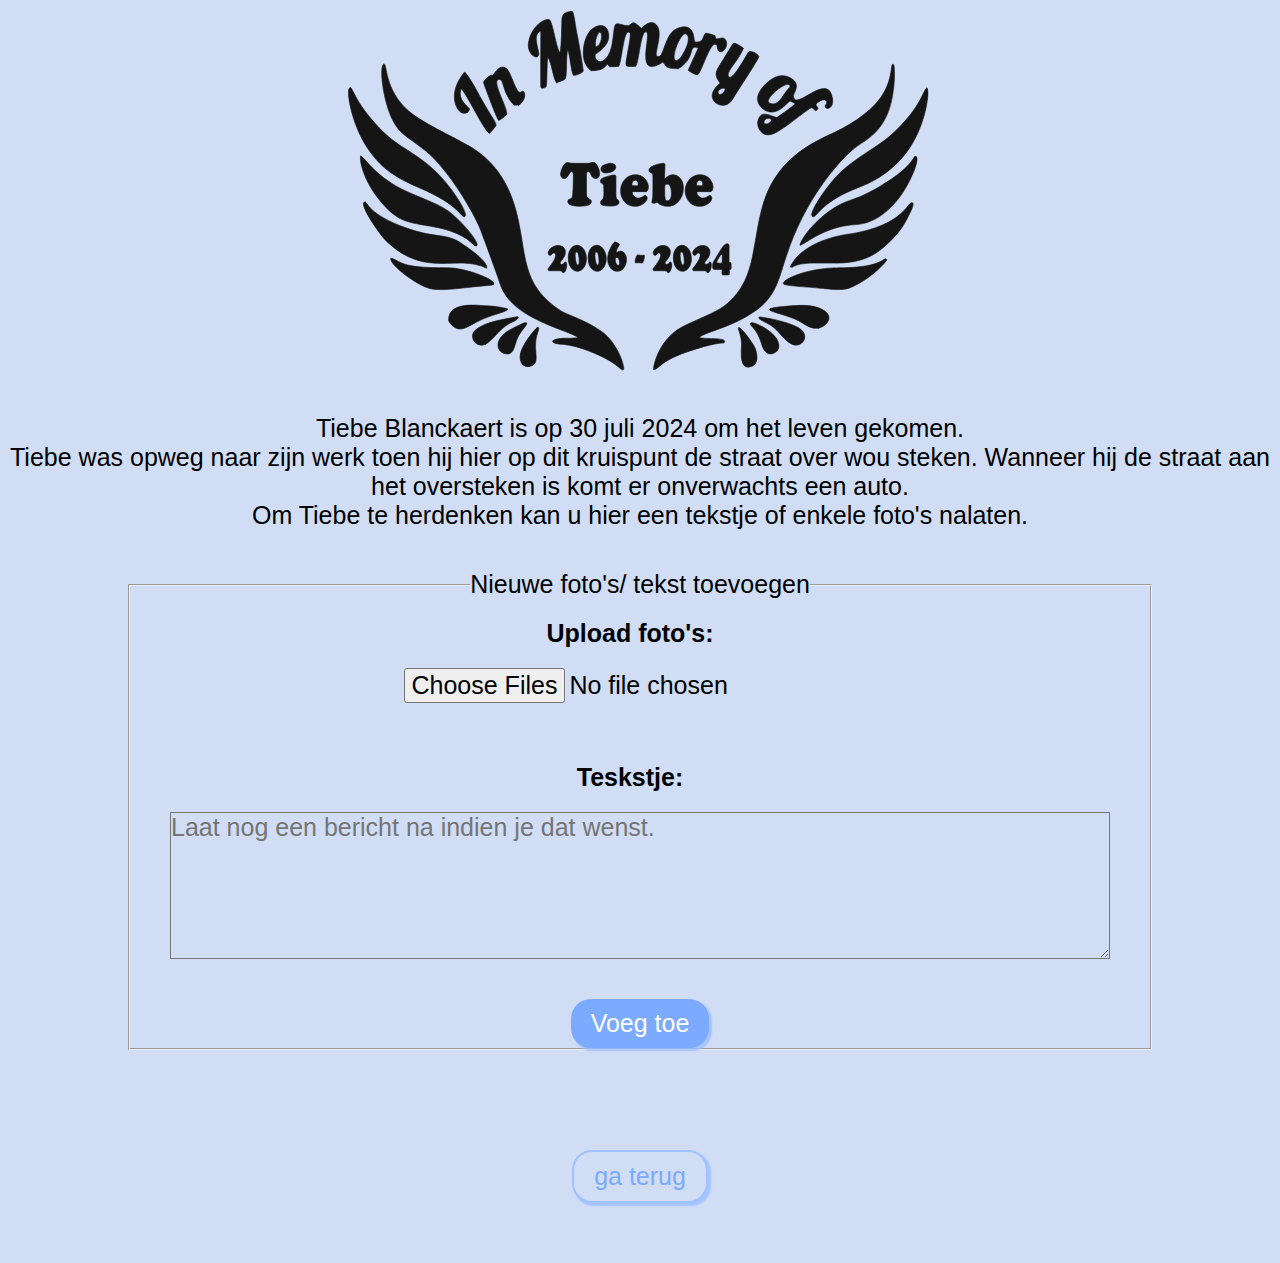
<file: frontend/add.html>
<!DOCTYPE html>

<head>
    <meta charset="UTF-8">
    <meta name="viewport" content="width=device-width, initial-scale=1.0">
    <title>Tiebe</title>

    <link rel="stylesheet" type="text/css" media="screen" href="style/style.css" />
    <script src="https://cdn.socket.io/4.8.1/socket.io.min.js" integrity="sha384-mkQ3/7FUtcGyoppY6bz/PORYoGqOl7/aSUMn2ymDOJcapfS6PHqxhRTMh1RR0Q6+" crossorigin="anonymous"></script>
    <script src="script/app.js"></script>
</head>

<body class="js-pagina-aanpassen">
    <h1 class="c-hoofd">
        <svg xmlns="http://www.w3.org/2000/svg" width="301.3" height="200" style="max-height:500px" viewBox="0 259 666.4 442.4">
            <path fill="#151515" fill-rule="evenodd" stroke="#151515" stroke-linecap="round" stroke-linejoin="round" stroke-width=".7"
                d="M236.765 636.344c3.8 6.1 11.3-.4 40.2 10.8 33.6 13.1 35.1 22.5 38.2 20.8 2.4-1.3-5.4-29.3-24.5-42.7-17.6-12.4-38.1-18.2-44.9-22.6-45.5-29.8-36.6-63.4-49.4-111-9.6-35.7-27.5-55.2-45.6-67.3-13-8.7-51.2-26.1-67.7-38.3-31.9-23.6-28.5-53.9-32.6-56.6-5.8 2.9-1.1 39.3 8.2 59.6 8.7 18.9 16.4 19.7 37.4 36.5 25.7 20.6 53.9 69.1 61.1 87.5.5 1.4 4.1 11 4.2 11.4.5 1.2 3.7 9.9 3.8 10.1.1.4 3.8 10.4 6 16.7.6 1.5 4.5 12.3 4.6 12.6 4 10.9 6 27.2 34.6 43.8 24.1 13.9 47.8 19.2 54.6 24.6-7.2 2.2-22.6-1.4-28.2 4.1m254.1-79.8c.2-.6 4.2-13.3 4.4-13.8 20.2-62.7 57.4-104.5 73.8-118.4 11.2-9.5 28.9-15 39.2-41.9 7.5-19.4 8-52 5.3-52.5-4.1-.7 2.4 25.2-25.8 50.3-19.3 17.3-42.1 26.5-51.8 31.2-58.7 28.6-66.8 68.6-73.3 105.5-.1.5-2 11.5-2.2 12.3-2.8 16.1-6.4 37.8-19.7 54.3-10.1 12.5-17.3 17.2-35 25.2l-21.4 9.7c-29.3 13.2-36 44.2-35.8 49.3 4.7.9 7-9.2 35.5-19 17-5.9 24.9-7.7 27.7-8.3 13.6-3.1 14.3-1.4 15.2-2.9 3.2-6-22.7-2.9-27.9-5.4 6.5-5.7 29.5-9.5 54.3-24.3 24.9-14.9 30.3-28.7 37.5-51.3m-279.2 107.7c7.5-1.8 7.7-5.8 6.6-17.6-1.6-16.9 5.5-24 2.7-25.6-.4-.3-1.1.2-1.1.2-1.8 1-18.4 20.3-18.9 31.8-.3 6.6 3 13 10.7 11.2m246.4-.5c8.3-3.8 4.1-17.5 2.2-21.1-2.8-5.6-15.8-23.1-17.7-21.2-1.1 1.1 2.6 6.5 3.3 16.9.4 5.8-4.3 33 12.2 25.4m-269.3-13.5c5.5-1.5 5.8-8.1 8.8-16.1 3-7.9 11.6-15.8 10.8-17.7-.7-1.8-5.3.7-8.5 2.2-5.7 2.9-24.4 10-23.3 23.3.5 5.4 6.4 9.8 12.2 8.3m291.2-.1c4.5-1.2 9.7-5 6-14.1-4.6-11.1-24.7-20.4-28.7-20.2-.5.1-1.1.1-1.4.8-1.4 3.3 6.5 3.9 12 22.2 1.5 5.1 4.5 13.4 12.1 11.3m-317.4-10.3c5.4-2.3 13.6-13 18.6-17.3 10.1-8.7 14.2-6.7 18.1-12.3-1.3-1.5 2.2-1.9-23.3 3.3-2.5.5-27.3 6.6-27.7 16.5-.3 6.5 6.2 13.3 14.3 9.8m347.7-.1c8-4.1 7.7-13.7-2.8-19-14.6-7.5-40.3-11.2-41.1-11.2-.7 0-1.2 0-1.4.5-1.2 2.9 12.3 6.1 19.8 14.1 7.6 8.1 16.5 20.2 25.5 15.6m-357.9-43.2c-30.6-1.4-30.4 12-30.4 17.4 10.2 16 20.3 6.6 31.1 1.1 18-9.1 30.3-9.4 34.4-14.2-2.6-1.4-12.6-3-23.5-3.7-.2 0-8.8-.5-11.6-.6m378.7 25.4c6.9-1 18.4-11.4 6.1-19.5-11.3-7.4-28.8-5.7-36-5.2-11.8 1-24.4 2.2-24.4 3.8-.1 2.9 14.5 4.9 29.7 11.5 8.3 3.5 14.3 10.9 24.6 9.4m-423-66.9c-39.6-.5-39.2-7.2-49.9-10.6-3.3 6.3 30 31.7 45 34.1 8.5 1.4 18.1.9 39.1-1.5 25.1-3 29.4-2.1 29.8-4 1.2-4.7-29.5-17.5-50.7-17.9-.3 0-13.1-.1-13.3-.1m440.3.3c-30.3.7-57.9 12.6-56.2 17.6.7 2.1 23.5 3.3 32.8 4.1.2 0 12.3 1.2 12.6 1.2 21.4 1.9 24.6 1.4 36.7-5 16.7-8.9 28.4-21.2 32.4-26.8-2.6-3.6-1.8 1.3-16.5 5.2-4.8 1.3-14 3.1-30.6 3.5-.2 0-10.7.2-11.2.2m-518.8-73c-9.1-.8 15 35.4 24.1 43.9 43.7 41.3 77.2 13.1 110.5 29.5 2.2-8.5-30.4-29.5-33.6-31-17.3-7.7-25.7-2.8-56.6-14-40.8-14.7-41.4-28.1-44.4-28.4m521.7 67.6c27.2-.3 42.4-7.1 60.7-25.8 6.5-6.7 12.1-13.1 18.4-25.9 1.6-3.3 7.2-13.6 4.6-14.9-5.4-2.7-7.6 24-67.5 34.1-1.5.2-52.3 5.3-67.7 36.5 3.8 3 .8-3.7 25.6-4h25.9m-526.7-118.3c-1.6 6 3.9 27.1 20 47.5 15.6 19.8 26.4 24.6 44.4 27.8 1.1.2 12.4 2.1 14.4 2.5 44.1 7.6 46 25.1 49.9 21 2.7-2.9-15.6-26.2-31.9-38.2-13.8-10.1-41.5-17.8-58.3-27.9-27.2-16.3-33.8-31.7-38.5-32.7m614.5.5c-4.2-3 2.1 8.1-40.2 33-29.9 17.7-34.6 12.8-53.6 25.8-21 14.4-34.3 33.7-34.7 39.3 5.6-1.1 24.3-18.4 53.8-22.1 11.4-1.4 29.1.7 52.5-26.2 13.1-15.1 27.1-46.2 22.2-49.8m-559.2-4.8c-1.1-.8-8.4-5.5-9.6-6.2-8.7-5.8-20.2-13.6-35.9-32.9-17.4-21.4-18.8-33.1-21.6-32.3-5 1.3 1.7 41.9 21.1 69.3 9.1 12.7 20.3 26.7 54.7 41 47.4 19.8 47.7 35.4 51.5 32.1 3.1-2.6-7.6-20.8-20.6-36.8-15.5-19.1-31-28.6-39.6-34.2m571.1-71c-3.5-1.1-4.5 20.3-39.7 52-14.4 13-36.9 23.6-55.3 40.6-14.2 13.1-36.2 45.6-31.9 49.2 4.9 4.1 6-14.9 52.7-32.4 16.4-6.2 38.6-18.8 54.8-42.8 18.8-27.8 23-65.5 19.4-66.6m-122.8 18c2.3-3 7.5-5.4 9.3-5 1.5.3 2.6 1.8 2.7 2.5.3 1.7-1.9 3.6-1.8 4.8.2 4.4 10.3 2.9 8-9.4-5.3-29.7-41.5 15.8-43-1.8-.3-4.1 10.9-14.8-6.7-21.7-13.5-5.3-26.6 10.1-29.7 14.8-8.7 13 1.9 20.6 4.4 22.1 13.9 8.6 25.7-9.4 28-9.7.5-.1 2.3.3 5.9 2.9-3.3 3.3-17.4 13.4-20.5 15.2-9.1-2.9-18.5-8.9-21 5-.8 4.3 3.6 19.3 18.9 12.2 12.3-5.8 38-28.4 40.8-28 2.8.3 4.4 6.8 7.1.3-3.1-4.3-2.2-3.4-2.4-4.2m-383.4 5c-.8-2.8-13.7-9.6-9-22.3 5.9 5.3 24.1 44 31.2 49.6 2.4-2.3 6-6.5 7.6-9.2-1.6-6.2-2.8-4.8-17-30.1-3-5.4-12.7-24-18-28.8-16.4 20.3-11.1 35.5-7.6 40.9 5.7 9 13.8 3.6 12.8-.1m49.6-4.1c.5 0 3.8.1 5.4.2 9.4-8.1 6.2-15.3 4.5-15.6-1.1-.3-2.2 1.4-4 1.1-3.7-.5-9.9-22-13.6-25.4-5.7-5.4-10.3-1-15.8 6.7-2.6.4-1-.3-2.4.1-1.2.4-6.6 4.5-8.1 7.7.3.9 14.4 39.7 16.9 42.1 2.3-.5 5.6-3.1 8.9-6.4 2-6.8-19.2-40.8-7.5-38.8 4.7.8 2.7 15.7 15.7 28.3m237.2-31.5c-3.7-5 10.5-16.8 16.5-31.3-3.1-2.9-9.1-6.1-10.7-5.6s-3.9 5.5-12.2 18.7c-9 14.2-9.7 15.8-3 25.5-19.7 15.9-1.4 29.1 8.6 22.9 4.9-3 3.7-3.3 16.1-22.4 1.9-2.9 15.3-23.4 18.3-29.9-2.5-5.1-9.8-6-10.5-5.7-2.6 1-2.1 4.1-14 21.3-6.6 9.6-8.5 7.3-9.1 6.5m-190.3 6.9c6.1-2.5 8.6-3 9.6-4.5 2.5-3.7.5-24.5 2.9-32.5 2.2 6 3.5 23.5 6.1 28.7 3.9.3 10.4-3.1 10.9-4.5s-4.9-31.7-5.9-36.8c-3.5-16.6-3.7-26.5-6.3-29.6-11.3.5-11.2 6.6-11.4 10.2 0 .3-.1 3.4-.4 14.1-.6 19.4-1.5 21-1.6 21.5-4.4-4.9-8.1-34.3-11.7-36.4-4.1-2.4-20.8 6.4-23.3 26.4-1.5 11.1 9 18.5 11.3 12.9 1.8-4.4-8.1-22 2-26.8.5 1.7.4 1 .4 9.9l-.1 24.1v15c0 14.4.1 12.6.7 14.1 3.4.2 4.7-.7 5.2-1.4 1.4-2.1.7-27.2 2.1-33 4.3 7 5.4 23 9.5 28.6m175.2-52.2c-3.4-1.4-9.3-3.3-10.6-2.5-1.5.9-2.3 6.2-4.5 8.1-1.7 1.5-6.4 1.9-7.3.8-1.3-1.5.7-22.8-20-14-12.3 5.2-13.9 28.8-18.9 30.5-1.6.6-3.2-.6-3.5-1-1.6-2.7 6.6-23.7 1.4-32-3.8-6-9.2-6.1-17.9 1.8-2.9-2.5-7.1-6.3-9.2-6.1-1.6.2-3.4 4.1-8 3.2-5.5-1-10-3.4-11.6-1-3.1 4.5-1.1 29.5-11.3 38.3-7.8 6.9-12.6-1.8-10.8-5.3.8-1.4 16.2-8.9 14.7-22.1-1.4-12.5-11-10.3-15-8.3-9.9 4.9-12.4 18.2-13 25.1-1.4 15.6 6.1 21.4 8.7 23.3 17.1-.3 15.4-7.1 18-6.9.6.1 1.4 1.1 2.6 2.5 10.7-.3 9.4-.6 10-.7 3.5-6.8 5.5-44.5 12.2-36.7 1.1 1.3 0 7.4-1.9 18-3.4 18-2.5 16.8-2.1 18.2 3.3 1.6 9.4.7 10.6.5 3.4-5.1 5.3-37.4 10.8-37.9 8.4-.9-14.4 54.5 18.7 33.7 4.5 1.9-.3 7.2 17.4 7.1 16.7-10.5 12.6-20.5 16.8-23.2 1.5-1.1 4.1-.4 5-.1-.1.4.7-.6-3.2 8-.7 1.5-5.6 12.2-5.8 12.7-1.6 3.4-1.8 3.9-1.7 4.4.2.5 7.9 5.3 10.3 4.7 4.1-1 14.8-41.1 21.1-32.4.8 1 .3 7.8 5.1 7.2 2.9-.4 8-6.7 5-12.7-2.9-5.7-9.1-.3-11-2-.6-.6-.3-.9-1.1-3.2m63 93.6c-2.5 4.1-7.8 5.5-8.6 2.4-.6-2.5 4.3-7.7 8.6-2.4m19.2-39.3c2.5 2.9-.2 1.6-8.2 14.3-6.2 9.7-14.2 7-14.9 4.6-1.7-5.5 19.4-22.9 23.1-18.9m-78.4 10.1c-2.1-2.7 3.1-8 7.7-5.7-1.7 6.4-6.5 7.3-7.7 5.7m-47.9-37.2c-4.8-3.3 6.5-31.9 12.2-29.1 3.6 1.8 2.3 7.3 2.1 8.7-.4 2.5-.8 5-5.6 13.6-2.2 4.1-6 8.7-8.7 6.8m-82.7-31.1c2.7.8 2.1 14.2-5 16.5-1.8-5.2 2.1-17.4 5-16.5m-29.9 145.1h15.9c1.7-.1 3.2-.3 4.6-.8.6-.2 1.2-.3 1.6-.3 1.6 0 3.2 1.4 4.7 4.1 1.6 2.8 2.3 5.6 2.3 8.5 0 1.9-.5 3.4-1.5 4.3-.9.7-1.8 1-2.9 1s-2-.3-2.8-1c-.8-.6-1.5-1.8-2.3-3.3-.7-1.4-1.2-2.3-1.6-2.8-.3-.4-.8-.6-1.3-.6-.8 0-1.3.3-1.6 1-.4.7-.5 1.9-.5 3.5v19.2c0 1.9.2 3.3.5 4.2q.6 1.35 2.1 2.1c1 .5 1.8 1 2.2 1.5.4.4.6 1.1.6 1.9 0 1.6-1 2.9-3 3.7q-2.85 1.2-9 1.2c-4.9 0-8.6-.5-11-1.4-2-.8-3-2.1-3-3.8 0-.9.3-1.7 1-2.2.2-.1.9-.4 2.2-.8.7-.3 1.3-.7 1.5-1.4.3-.8.6-2.1.7-4.1.2-1.8.4-4.7.5-8.6.1-4 .2-7.5.2-10.4 0-2-.1-3.5-.4-4.4-.3-.8-.8-1.3-1.4-1.3-.8 0-1.5.7-2.3 2-1.3 2.3-2.4 3.8-3.3 4.6-1 .9-2 1.3-3 1.3s-1.9-.5-2.6-1.4-1.1-2.1-1.1-3.5.3-3 .9-4.7c.5-1.7 1.3-3.3 2.2-4.7 1.5-2.3 3-3.5 4.5-3.5.4 0 .9.1 1.4.2 1.1.3 2 .5 2.7.5.7.1 1.4.2 2.3.2m47.2 15v19.8c0 1.6.2 2.7.4 3.5.3.7.8 1.4 1.5 2 .7.5 1.1.9 1.3 1.3.2.3.3.8.3 1.3 0 3-3.3 4.4-9.8 4.4q-5.25 0-8.4-.9c-.7-.3-1.3-.7-1.7-1.2-.4-.6-.6-1.3-.6-2 0-.6.1-1.1.3-1.4.2-.4.8-.9 1.7-1.7.6-.5 1-1.3 1.3-2.5s.4-3 .4-5.3c0-.8-.1-2.2-.1-4.2-.1-2.1-.2-3.3-.2-3.6-.2-1-.7-1.7-1.7-2.2-1.3-.6-1.9-1.5-1.9-2.7 0-1.5.8-2.5 2.4-3.2 2.3-1 4.7-1.9 7.3-2.5 2.5-.7 4.5-1.1 5.9-1.1 1.1 0 1.6.7 1.6 2.2m-5.9-15c1.7 0 3.1.4 4.1 1.1 1.1.7 1.6 1.7 1.6 3 0 1.7-.8 3.1-2.3 4.2-2.5 1.6-5.4 2.4-8.9 2.4-1.5 0-2.6-.3-3.5-1-1.1-.8-1.7-1.9-1.7-3.4 0-2 1.2-3.5 3.7-4.6s4.8-1.7 7-1.7m38.9 31.3h-14.1q-.9 0-.9.9 0 2.25 2.1 4.2c1.4 1.3 2.9 2 4.5 2 1 0 2.1-.2 3.2-.6 1.2-.5 2.2-1 2.9-1.6.7-.5 1.3-.8 1.7-.8.5 0 1 .4 1.5 1.1s.7 1.5.7 2.2q0 2.55-2.7 4.8c-3.1 2.7-6.8 4.1-11 4.1s-7.7-1.4-10.6-4.2c-1.3-1.4-2.5-3-3.4-5-1.2-2.5-1.7-5.3-1.7-8.1 0-3.8 1-7.3 3-10.3 1.8-2.7 4-4.6 6.7-5.9 2.1-1 4.3-1.5 6.7-1.5 3.8 0 7 1.2 9.7 3.7 1.3 1.2 2.4 2.7 3.2 4.4 1 1.9 1.4 3.7 1.4 5.6 0 1.4-.2 2.7-.8 3.6-.5 1-1.2 1.4-2.1 1.4m-13.3-6.4h3c1.3 0 1.9-.6 1.9-2q0-1.8-.9-3t-2.4-1.2q-1.65 0-2.7 1.5c-.6 1-.9 1.9-.9 2.9 0 .7.2 1.1.5 1.4s.8.4 1.5.4m34.5-22.9-.4 13.4v.7c0 .5.2.7.4.7q.3 0 1.2-.9c2.4-2.2 4.9-3.3 7.8-3.3 2.8 0 5.2 1.1 7.4 3.4 2.7 2.9 4 6.7 4 11.4 0 6.6-2.2 11.9-6.5 15.9-3.1 2.8-6.8 4.3-11 4.3-2.1 0-4-.3-5.6-.9-1.7-.6-3.5-1.7-5.5-3.1-.3-.2-.6-.3-.7-.3-.3 0-.9.2-1.9.6q-.75.3-1.8.3c-1.3 0-1.9-.4-1.9-1.3 0-.3.1-.7.2-1 .4-1.5.6-3.4.8-5.6.1-2.1.2-5.6.2-10.3v-9.5c0-2.3-.1-3.8-.3-4.4-.1-.6-.6-1-1.3-1.4-1.1-.5-1.8-1-2.2-1.5q-.6-.75-.6-1.8c0-1.6 1.5-3.1 4.3-4.5 1.6-.8 3.5-1.5 5.9-2q3.45-.9 6-.9c1 0 1.5.7 1.5 2m2.6 20.9c-1.1 0-1.9.4-2.3 1.2q-.6 1.05-.6 3.9c0 5.4.1 9 .5 10.9.2 1.7 1.1 2.6 2.5 2.6q2.25 0 3.3-2.1c.8-1.5 1.2-3.5 1.2-6.2 0-4-.7-6.9-1.9-8.7-.8-1-1.7-1.6-2.7-1.6m47.7 8.4h-14.1q-.9 0-.9.9 0 2.25 2.1 4.2c1.4 1.3 2.9 2 4.5 2 1 0 2.1-.2 3.2-.6 1.2-.5 2.2-1 2.9-1.6.7-.5 1.2-.8 1.6-.8.6 0 1.1.4 1.6 1.1s.7 1.5.7 2.2q0 2.55-2.7 4.8c-3.2 2.7-6.8 4.1-11 4.1s-7.7-1.4-10.6-4.2c-1.3-1.4-2.5-3-3.4-5-1.2-2.5-1.8-5.3-1.8-8.1 0-3.8 1.1-7.3 3.1-10.3 1.8-2.7 4-4.6 6.7-5.9 2.1-1 4.3-1.5 6.7-1.5 3.8 0 7 1.2 9.7 3.7 1.3 1.2 2.4 2.7 3.2 4.4.9 1.9 1.4 3.7 1.4 5.6 0 1.4-.3 2.7-.8 3.6-.5 1-1.2 1.4-2.1 1.4m-13.3-6.4h3c1.3 0 1.9-.6 1.9-2q0-1.8-.9-3t-2.4-1.2c-1.2 0-2 .5-2.7 1.5-.6 1-.9 1.9-.9 2.9 0 .7.2 1.1.5 1.4.2.3.8.4 1.5.4m-152.6 93.9h-12.1c-1.1 0-1.6-.5-1.6-1.3q0-.6.3-1.2c.2-.3.9-1.3 2.2-2.9 2.3-2.9 4-5.7 5.1-8.2.5-1.3.8-2.5.8-3.4 0-.8-.1-1.5-.5-1.9-.3-.5-.8-.8-1.4-.8q-.75 0-1.2.3c-.3.3-.9.9-1.9 2-.3.3-.6.5-1 .5-.6 0-1.1-.3-1.6-.9s-.7-1.3-.7-2c0-.6.2-1.3.7-2.1.4-.8.9-1.6 1.6-2.3 2.6-2.5 5.5-3.8 8.6-3.8 2.3 0 4.3.7 5.9 1.9.7.6 1.2 1.4 1.7 2.4.4 1 .6 2.1.6 3.2 0 2.9-1.4 5.9-4.3 9.3-1 1.1-1.5 2-1.5 2.6 0 .4.1.8.4 1.1.3.4.7.5 1.1.5 1.1 0 2-.5 2.8-1.6.5-.6.7-.9.9-1 .1-.1.3-.2.5-.2 1.1 0 1.6 1.2 1.6 3.6 0 1.3-.2 2.5-.5 3.7-.3 1.3-.8 2.4-1.4 3.3-.6 1-1.3 1.4-2 1.4-.3 0-.6 0-.7-.2-.2-.2-.4-.5-.6-1-.3-.4-.5-.7-.7-.8-.2-.2-.6-.2-1.1-.2m18.4-28.1c1.6 0 3.2.5 4.7 1.6 2 1.5 3.5 3.6 4.6 6.5.7 2.1 1.1 4.4 1.1 6.8 0 4.3-1.2 7.9-3.7 10.7-1.8 2.1-4 3.1-6.4 3.1-2.6 0-4.8-1.2-6.7-3.5q-3.3-4.2-3.3-11.1c0-4.6 1-8.1 3-10.7 1.8-2.3 4-3.4 6.7-3.4m-.4 7.2c-1.1 0-1.7 1.3-1.7 3.9 0 3.3.5 6.3 1.4 9 .4 1.1.9 1.6 1.5 1.6 1.1 0 1.6-1.3 1.6-3.9 0-1.5-.1-3.1-.3-4.7-.3-1.7-.6-3-.9-4.1-.4-1.1-.9-1.7-1.6-1.8m22.3-7.2c1.6 0 3.2.5 4.7 1.6 2 1.5 3.5 3.6 4.5 6.5.8 2.1 1.2 4.4 1.2 6.8 0 4.3-1.3 7.9-3.7 10.7-1.9 2.1-4 3.1-6.4 3.1-2.6 0-4.8-1.2-6.7-3.5q-3.3-4.2-3.3-11.1c0-4.6 1-8.1 3-10.7 1.8-2.3 4-3.4 6.7-3.4m-.4 7.2c-1.2 0-1.7 1.3-1.7 3.9 0 3.3.5 6.3 1.4 9 .4 1.1.9 1.6 1.5 1.6 1.1 0 1.6-1.3 1.6-3.9 0-1.5-.1-3.1-.3-4.7-.3-1.7-.6-3-.9-4.1-.4-1.1-1-1.7-1.6-1.8m20.5-10.8c.5 0 1.4.3 2.5.8.7.2 1.2.6 1.6 1 .5.3.7.7.7 1 0 .2-.1.5-.2.7-.2.3-.6 1-1.3 2.1-.5.7-.9 1.6-1.3 2.6-.4.9-.6 1.7-.6 2.2 0 .2.1.4.2.6s.2.3.4.3c.1 0 .5-.2 1.3-.6.9-.5 1.9-.7 2.7-.7 1.5 0 2.9.7 4.1 1.9 1.7 1.9 2.6 4.3 2.6 7.3 0 2.5-.5 4.8-1.6 7-1.9 4.1-4.7 6.1-8.5 6.1-3.1 0-5.7-1.2-7.6-3.7-1.1-1.4-1.9-3.1-2.5-5.2-.4-1.7-.7-3.5-.7-5.2q0-6.15 3.6-12.6c1.2-2.1 2.1-3.5 2.8-4.3.7-.9 1.3-1.3 1.8-1.3m2 16.9c-.5 0-1 .2-1.3.8-.3.5-.4 1.2-.4 2 0 1.4.3 2.7 1 4 .7 1.4 1.4 2 2.2 2 .5 0 .9-.2 1.1-.6.3-.4.5-.9.5-1.5 0-1.1-.2-2.3-.5-3.4-.4-1.2-.8-2.1-1.3-2.7-.4-.4-.8-.6-1.3-.6m23.3-2.6c.3 0 .6 0 .9.1q2.25.3 3.3.3c.8 0 1.4-.1 1.7-.1.4-.1.7-.2.8-.2.4 0 .6.4.6 1.1s-.2 1.6-.4 2.7-.5 2.2-.9 3.1c-.2.8-.5 1.3-.7 1.6s-.4.4-.7.4c-.2 0-.5 0-.8-.1-1.1-.3-2.3-.4-3.7-.4-.6 0-1.1.1-1.6.1-.4.1-.7.1-.9.1-.5 0-.7-.4-.7-1.2 0-.5.1-1.4.4-2.6s.6-2.2.8-2.8c.3-.8.6-1.4.9-1.7.2-.2.6-.4 1-.4m30.4 17.4h-12.1c-1.1 0-1.6-.5-1.6-1.3q0-.6.3-1.2c.3-.3 1-1.3 2.2-2.9 2.3-2.9 4-5.7 5.1-8.2.6-1.3.9-2.5.9-3.4 0-.8-.2-1.5-.5-1.9-.4-.5-.9-.8-1.4-.8-.6 0-1 .1-1.3.3-.3.3-.9.9-1.9 2-.2.3-.6.5-1 .5q-.9 0-1.5-.9c-.5-.6-.7-1.3-.7-2q0-.9.6-2.1c.4-.8 1-1.6 1.7-2.3 2.5-2.5 5.4-3.8 8.5-3.8 2.4 0 4.4.7 5.9 1.9.7.6 1.3 1.4 1.7 2.4s.6 2.1.6 3.2c0 2.9-1.4 5.9-4.3 9.3-1 1.1-1.5 2-1.5 2.6 0 .4.2.8.5 1.1.3.4.6.5 1.1.5 1 0 2-.5 2.8-1.6.4-.6.7-.9.8-1s.3-.2.6-.2q1.5 0 1.5 3.6c0 1.3-.1 2.5-.5 3.7-.3 1.3-.8 2.4-1.4 3.3-.6 1-1.2 1.4-2 1.4-.3 0-.5 0-.7-.2s-.4-.5-.6-1c-.2-.4-.4-.7-.6-.8-.2-.2-.6-.2-1.2-.2m18.4-28.1c1.6 0 3.2.5 4.7 1.6 2.1 1.5 3.6 3.6 4.6 6.5.7 2.1 1.1 4.4 1.1 6.8 0 4.3-1.2 7.9-3.6 10.7-1.9 2.1-4 3.1-6.4 3.1-2.6 0-4.9-1.2-6.7-3.5q-3.3-4.2-3.3-11.1c0-4.6 1-8.1 3-10.7 1.7-2.3 4-3.4 6.6-3.4m-.4 7.2c-1.1 0-1.7 1.3-1.7 3.9q0 4.95 1.5 9c.3 1.1.8 1.6 1.4 1.6 1.1 0 1.7-1.3 1.7-3.9 0-1.5-.2-3.1-.4-4.7-.2-1.7-.5-3-.9-4.1s-.9-1.7-1.6-1.8m25.8 20.9h-12.1c-1.1 0-1.6-.5-1.6-1.3q0-.6.3-1.2c.2-.3 1-1.3 2.2-2.9 2.3-2.9 4-5.7 5.1-8.2.6-1.3.8-2.5.8-3.4 0-.8-.1-1.5-.5-1.9-.3-.5-.8-.8-1.4-.8q-.75 0-1.2.3c-.3.3-.9.9-1.9 2-.3.3-.6.5-1 .5-.6 0-1.1-.3-1.6-.9-.4-.6-.7-1.3-.7-2 0-.6.2-1.3.7-2.1.4-.8 1-1.6 1.7-2.3 2.5-2.5 5.4-3.8 8.5-3.8 2.4 0 4.3.7 5.9 1.9.7.6 1.2 1.4 1.7 2.4.4 1 .6 2.1.6 3.2 0 2.9-1.4 5.9-4.3 9.3-1 1.1-1.5 2-1.5 2.6 0 .4.1.8.4 1.1.3.4.7.5 1.2.5 1 0 1.9-.5 2.8-1.6.4-.6.6-.9.8-1 .1-.1.3-.2.5-.2 1.1 0 1.6 1.2 1.6 3.6 0 1.3-.2 2.5-.5 3.7-.3 1.3-.8 2.4-1.4 3.3-.6 1-1.3 1.4-2 1.4-.3 0-.5 0-.7-.2s-.4-.5-.6-1c-.2-.4-.5-.7-.7-.8-.2-.2-.6-.2-1.1-.2m26.6-27.2v16.8c0 .5.1.9.2 1.1.1.1.3.2.5.2h.8c.5 0 .8.5.8 1.4v5c0 .8-.3 1.3-.9 1.4-.4.1-.7.2-.8.3-.1.2-.2.5-.2 1.1v2.8c.1 1.1-.3 1.6-1 1.7h-6.1c-.4 0-.7-.1-.8-.3-.2-.3-.2-.7-.2-1.4v-2.5c0-.6-.1-1.1-.3-1.4-.2-.2-.5-.4-1-.4h-6.9c-.9 0-1.5-.2-1.8-.7s-.5-1.3-.5-2.5c0-1.5.1-2.7.4-3.6.3-1.1 1.3-2.9 2.9-5.5l4.5-7.4c2.3-3.8 3.9-6.1 5-7.1q.75-.75 1.8-1.2c.7-.3 1.3-.4 1.9-.4s1.1.2 1.3.6c.3.4.4 1.1.4 2m-7.5 12.6v-1.2c0-1.4-.3-2.2-.9-2.2-.4 0-.8.4-1.2 1l-2.8 4.6c-.8 1.4-1.2 2.4-1.2 2.9s.2.7.5.9c.4.1 1.2.2 2.5.2h1.4c.6 0 1-.1 1.3-.2q.3-.3.3-1.2c.1-.8.1-2.4.1-4.8m475.5 91.4c3.8 6.1 11.3-.4 40.2 10.8 33.7 13.1 35.1 22.5 38.2 20.8 2.4-1.3-5.4-29.3-24.5-42.7-17.5-12.4-38.1-18.2-44.9-22.6-45.5-29.8-36.6-63.4-49.4-111-9.6-35.7-27.5-55.2-45.6-67.3-13-8.7-51.2-26.1-67.6-38.3-32-23.6-28.6-53.9-32.7-56.6-5.8 2.9-1.1 39.3 8.2 59.6 8.7 18.9 16.5 19.7 37.4 36.5 25.7 20.6 54 69.1 61.1 87.5.5 1.4 4.1 11 4.3 11.4.4 1.2 3.6 9.9 3.7 10.1.1.4 3.8 10.4 6.1 16.7.5 1.5 4.4 12.3 4.5 12.6 4 10.9 6 27.2 34.6 43.8 24.1 13.9 47.9 19.2 54.6 24.6-7.1 2.2-22.6-1.4-28.2 4.1m254.1-79.8c.2-.6 4.2-13.3 4.4-13.8 20.2-62.7 57.4-104.5 73.8-118.4 11.2-9.5 28.9-15 39.3-41.9 7.4-19.4 7.9-52 5.2-52.5-4.1-.7 2.4 25.2-25.8 50.3-19.3 17.3-42.1 26.5-51.8 31.2-58.7 28.6-66.8 68.6-73.3 105.5-.1.5-2 11.5-2.2 12.3-2.8 16.1-6.4 37.8-19.7 54.3-10.1 12.5-17.3 17.2-35 25.2l-21.4 9.7c-29.3 13.2-36 44.2-35.8 49.3 4.7.9 7-9.2 35.5-19 17-5.9 24.9-7.7 27.7-8.3 13.6-3.1 14.4-1.4 15.2-2.9 3.2-6-22.7-2.9-27.8-5.4 6.4-5.7 29.4-9.5 54.2-24.3 24.9-14.9 30.3-28.7 37.5-51.3m-279.2 107.7c7.5-1.8 7.7-5.8 6.6-17.6-1.6-16.9 5.5-24 2.7-25.6-.4-.3-1.1.2-1.1.2-1.8 1-18.4 20.3-18.9 31.8-.3 6.6 3 13 10.7 11.2m246.4-.5c8.3-3.8 4.1-17.5 2.2-21.1-2.8-5.6-15.7-23.1-17.7-21.2-1.1 1.1 2.6 6.5 3.3 16.9.4 5.8-4.3 33 12.2 25.4m-269.3-13.5c5.5-1.5 5.8-8.1 8.8-16.1 3-7.9 11.6-15.8 10.8-17.7-.7-1.8-5.3.7-8.5 2.2-5.7 2.9-24.4 10-23.3 23.3.5 5.4 6.4 9.8 12.2 8.3m291.2-.1c4.5-1.2 9.7-5 6-14.1-4.6-11.1-24.6-20.4-28.7-20.2-.5.1-1.1.1-1.4.8-1.4 3.3 6.5 3.9 12 22.2 1.5 5.1 4.5 13.4 12.1 11.3m-317.4-10.3c5.4-2.3 13.6-13 18.6-17.3 10.1-8.7 14.2-6.7 18.1-12.3-1.3-1.5 2.2-1.9-23.3 3.3-2.5.5-27.3 6.6-27.7 16.5-.3 6.5 6.2 13.3 14.3 9.8m347.7-.1c8-4.1 7.7-13.7-2.8-19-14.6-7.5-40.2-11.2-41.1-11.2-.7 0-1.2 0-1.4.5-1.2 2.9 12.3 6.1 19.8 14.1 7.6 8.1 16.5 20.2 25.5 15.6m-357.8-43.2c-30.7-1.4-30.5 12-30.5 17.4 10.3 16 20.3 6.6 31.1 1.1 18-9.1 30.3-9.4 34.4-14.2-2.6-1.4-12.6-3-23.5-3.7-.2 0-8.8-.5-11.5-.6m378.6 25.4c6.9-1 18.4-11.4 6.1-19.5-11.3-7.4-28.7-5.7-36-5.2-11.8 1-24.4 2.2-24.4 3.8-.1 2.9 14.5 4.9 29.7 11.5 8.3 3.5 14.3 10.9 24.6 9.4m-423-66.9c-39.6-.5-39.2-7.2-49.9-10.6-3.3 6.3 30 31.7 45 34.1 8.5 1.4 18.1.9 39.1-1.5 25.1-3 29.4-2.1 29.9-4 1.1-4.7-29.6-17.5-50.8-17.9-.3 0-13-.1-13.3-.1m440.3.3c-30.3.7-57.9 12.6-56.2 17.6.7 2.1 23.6 3.3 32.8 4.1.2 0 12.3 1.2 12.6 1.2 21.4 1.9 24.6 1.4 36.7-5 16.7-8.9 28.4-21.2 32.5-26.8-2.7-3.6-1.9 1.3-16.6 5.2-4.8 1.3-14 3.1-30.6 3.5-.2 0-10.7.2-11.2.2m-518.8-73c-9.1-.8 15 35.4 24.1 43.9 43.7 41.3 77.2 13.1 110.5 29.5 2.2-8.5-30.4-29.5-33.6-31-17.2-7.7-25.7-2.8-56.6-14-40.8-14.7-41.4-28.1-44.4-28.4m521.7 67.6c27.2-.3 42.4-7.1 60.7-25.8 6.5-6.7 12.1-13.1 18.4-25.9 1.6-3.3 7.2-13.6 4.6-14.9-5.4-2.7-7.6 24-67.5 34.1-1.5.2-52.3 5.3-67.7 36.5 3.8 3 .8-3.7 25.7-4h25.8m-526.7-118.3c-1.6 6 3.9 27.1 20 47.5 15.6 19.8 26.4 24.6 44.4 27.8 1.1.2 12.4 2.1 14.4 2.5 44.2 7.6 46 25.1 49.9 21 2.7-2.9-15.6-26.2-31.9-38.2-13.8-10.1-41.5-17.8-58.3-27.9-27.2-16.3-33.8-31.7-38.5-32.7m614.5.5c-4.2-3 2.1 8.1-40.2 33-29.9 17.7-34.6 12.8-53.6 25.8-20.9 14.4-34.3 33.7-34.7 39.3 5.6-1.1 24.3-18.4 53.9-22.1 11.3-1.4 29 .7 52.4-26.2 13.1-15.1 27.1-46.2 22.2-49.8m-559.2-4.8c-1.1-.8-8.4-5.5-9.6-6.2-8.7-5.8-20.2-13.6-35.9-32.9-17.4-21.4-18.8-33.1-21.5-32.3-5.1 1.3 1.6 41.9 21 69.3 9.1 12.7 20.3 26.7 54.7 41 47.4 19.8 47.8 35.4 51.5 32.1 3.1-2.6-7.6-20.8-20.6-36.8-15.5-19.1-31-28.6-39.6-34.2m571.2-71c-3.5-1.1-4.6 20.3-39.7 52-14.5 13-37 23.6-55.4 40.6-14.2 13.1-36.2 45.6-31.9 49.2 4.9 4.1 6.1-14.9 52.7-32.4 16.4-6.2 38.6-18.8 54.8-42.8 18.8-27.8 23-65.5 19.5-66.6m-122.9 18c2.3-3 7.5-5.4 9.3-5 1.5.3 2.6 1.8 2.7 2.5.3 1.7-1.8 3.6-1.8 4.8.2 4.4 10.3 2.9 8.1-9.4-5.4-29.7-41.6 15.8-43.1-1.8-.3-4.1 10.9-14.8-6.7-21.7-13.5-5.3-26.6 10.1-29.7 14.8-8.6 13 1.9 20.6 4.4 22.1 13.9 8.6 25.7-9.4 28-9.7.5-.1 2.4.3 5.9 2.9-3.3 3.3-17.4 13.4-20.5 15.2-9.1-2.9-18.5-8.9-21 5-.8 4.3 3.6 19.3 18.9 12.2 12.3-5.8 38-28.4 40.8-28 2.8.3 4.4 6.8 7.1.3-3.1-4.3-2.2-3.4-2.4-4.2m-383.4 5c-.8-2.8-13.7-9.6-9-22.3 5.9 5.3 24.2 44 31.2 49.6 2.4-2.3 6-6.5 7.6-9.2-1.6-6.2-2.8-4.8-17-30.1-3-5.4-12.6-24-18-28.8-16.4 20.3-11.1 35.5-7.6 40.9 5.7 9 13.8 3.6 12.8-.1m49.6-4.1c.5 0 3.8.1 5.4.2 9.4-8.1 6.2-15.3 4.5-15.6-1.1-.3-2.2 1.4-4 1.1-3.6-.5-9.9-22-13.6-25.4-5.7-5.4-10.2-1-15.8 6.7-2.6.4-1-.3-2.3.1s-6.7 4.5-8.2 7.7c.3.9 14.4 39.7 17 42.1 2.2-.5 5.5-3.1 8.8-6.4 2.1-6.8-19.2-40.8-7.5-38.8 4.7.8 2.7 15.7 15.7 28.3m237.3-31.5c-3.8-5 10.4-16.8 16.4-31.3-3.1-2.9-9.1-6.1-10.7-5.6s-3.9 5.5-12.2 18.7c-9 14.2-9.7 15.8-3 25.5-19.7 15.9-1.4 29.1 8.6 22.9 4.9-3 3.7-3.3 16.1-22.4 1.9-2.9 15.4-23.4 18.3-29.9-2.5-5.1-9.8-6-10.4-5.7-2.7 1-2.2 4.1-14.1 21.3-6.6 9.6-8.5 7.3-9 6.5m-190.4 6.9c6.1-2.5 8.6-3 9.7-4.5 2.4-3.7.4-24.5 2.8-32.5 2.2 6 3.5 23.5 6.1 28.7 3.9.3 10.4-3.1 10.9-4.5s-4.9-31.7-5.9-36.8c-3.5-16.6-3.7-26.5-6.3-29.6-11.3.5-11.2 6.6-11.4 10.2 0 .3-.1 3.4-.4 14.1-.6 19.4-1.5 21-1.6 21.5-4.4-4.9-8.1-34.3-11.7-36.4-4.1-2.4-20.8 6.4-23.3 26.4-1.5 11.1 9 18.5 11.3 12.9 1.8-4.4-8.1-22 2-26.8.5 1.7.4 1 .4 9.9v24.1c0 2.4-.1 13.2-.1 15 0 14.4.1 12.6.7 14.1 3.4.2 4.7-.7 5.2-1.4 1.4-2.1.8-27.2 2.1-33 4.3 7 5.4 23 9.5 28.6m175.2-52.2c-3.4-1.4-9.2-3.3-10.6-2.5-1.5.9-2.3 6.2-4.5 8.1-1.7 1.5-6.3 1.9-7.3.8-1.3-1.5.7-22.8-20-14-12.3 5.2-13.9 28.8-18.9 30.5-1.6.6-3.2-.6-3.5-1-1.6-2.7 6.6-23.7 1.4-32-3.8-6-9.2-6.1-17.9 1.8-2.9-2.5-7.1-6.3-9.2-6.1-1.6.2-3.4 4.1-8 3.2-5.5-1-9.9-3.4-11.6-1-3.1 4.5-1.1 29.5-11.3 38.3-7.8 6.9-12.6-1.8-10.8-5.3.8-1.4 16.2-8.9 14.8-22.1-1.5-12.5-11.1-10.3-15.1-8.3-9.9 4.9-12.4 18.2-13 25.1-1.3 15.6 6.1 21.4 8.7 23.3 17.1-.3 15.4-7.1 18.1-6.9.6.1 1.3 1.1 2.5 2.5 10.7-.3 9.5-.6 10-.7 3.5-6.8 5.5-44.5 12.2-36.7 1.1 1.3.1 7.4-1.9 18-3.4 18-2.5 16.8-2.1 18.2 3.3 1.6 9.4.7 10.6.5 3.4-5.1 5.3-37.4 10.8-37.9 8.4-.9-14.4 54.5 18.8 33.7 4.4 1.9-.4 7.2 17.3 7.1 16.7-10.5 12.7-20.5 16.8-23.2 1.5-1.1 4.1-.4 5-.1-.1.4.7-.6-3.2 8-.7 1.5-5.6 12.2-5.8 12.7-1.6 3.4-1.8 3.9-1.7 4.4.2.5 7.9 5.3 10.3 4.7 4.2-1 14.8-41.1 21.2-32.4.7 1 .2 7.8 5 7.2 2.9-.4 8-6.7 5-12.7-2.9-5.7-9.1-.3-11-2-.6-.6-.3-.9-1.1-3.2m63 93.6c-2.5 4.1-7.8 5.5-8.6 2.4-.6-2.5 4.3-7.7 8.6-2.4m19.2-39.3c2.6 2.9-.2 1.6-8.2 14.3-6.2 9.7-14.2 7-14.9 4.6-1.7-5.5 19.4-22.9 23.1-18.9m-78.4 10.1c-2.1-2.7 3.2-8 7.7-5.7-1.7 6.4-6.5 7.3-7.7 5.7m-47.9-37.2c-4.8-3.3 6.5-31.9 12.2-29.1 3.6 1.8 2.3 7.3 2.1 8.7-.4 2.5-.8 5-5.6 13.6-2.2 4.1-6 8.7-8.7 6.8m-82.7-31.1c2.7.8 2.1 14.2-5 16.5-1.8-5.2 2.1-17.4 5-16.5m-29.9 145.1h15.8c1.7-.1 3.3-.3 4.7-.8.6-.2 1.1-.3 1.6-.3 1.6 0 3.2 1.4 4.7 4.1 1.5 2.8 2.3 5.6 2.3 8.5 0 1.9-.5 3.4-1.6 4.3-.8.7-1.8 1-2.9 1-1 0-2-.3-2.7-1-.8-.6-1.6-1.8-2.4-3.3-.6-1.4-1.1-2.3-1.5-2.8-.4-.4-.8-.6-1.4-.6-.7 0-1.3.3-1.6 1s-.5 1.9-.5 3.5v19.2q0 2.85.6 4.2c.3.9 1 1.6 2 2.1 1.1.5 1.8 1 2.2 1.5.4.4.6 1.1.6 1.9 0 1.6-1 2.9-2.9 3.7q-3 1.2-9 1.2c-4.9 0-8.6-.5-11-1.4-2-.8-3.1-2.1-3.1-3.8 0-.9.4-1.7 1.1-2.2.2-.1.9-.4 2.2-.8.7-.3 1.2-.7 1.5-1.5.3-.7.6-2 .7-4 .2-1.8.3-4.7.5-8.6.1-4 .2-7.5.2-10.4 0-2-.1-3.5-.4-4.4-.3-.8-.8-1.3-1.4-1.3-.8 0-1.5.7-2.3 2-1.3 2.3-2.4 3.8-3.3 4.6-1 .9-2 1.3-2.9 1.3-1.1 0-2-.5-2.7-1.4s-1.1-2.1-1.1-3.5.3-3 .9-4.7c.5-1.7 1.3-3.3 2.2-4.7 1.5-2.3 3-3.5 4.5-3.5.4 0 .9.1 1.4.2 1.1.3 2 .5 2.7.5.6.1 1.4.2 2.3.2m47.2 15v19.8c0 1.6.1 2.7.3 3.5.3.7.8 1.4 1.5 2 .7.5 1.1.9 1.3 1.3.2.3.3.8.3 1.3 0 3-3.3 4.4-9.8 4.4q-5.25 0-8.4-.9c-.7-.3-1.2-.7-1.7-1.2-.4-.6-.6-1.3-.6-2 0-.6.1-1.1.3-1.4.2-.4.8-.9 1.7-1.7.6-.5 1.1-1.3 1.3-2.5.3-1.2.4-3 .4-5.3 0-.8 0-2.2-.1-4.2-.1-2.1-.2-3.3-.2-3.6-.1-1-.7-1.7-1.7-2.2q-1.8-.9-1.8-2.7c0-1.5.8-2.5 2.4-3.2 2.2-1 4.6-1.9 7.2-2.5 2.5-.7 4.5-1.1 5.9-1.1 1.1 0 1.7.7 1.7 2.2m-6-15c1.8 0 3.1.4 4.2 1.1q1.5 1.05 1.5 3c0 1.7-.8 3.1-2.3 4.2-2.5 1.6-5.4 2.4-8.9 2.4-1.4 0-2.6-.3-3.4-1-1.2-.8-1.8-1.9-1.8-3.4 0-2 1.2-3.5 3.7-4.6s4.8-1.7 7-1.7m38.9 31.3h-14.1q-.9 0-.9.9 0 2.25 2.1 4.2c1.4 1.3 2.9 2 4.5 2 1 0 2-.2 3.2-.6 1.2-.5 2.1-1 2.9-1.6.7-.5 1.2-.8 1.6-.8.5 0 1 .4 1.5 1.1s.8 1.5.8 2.2q0 2.55-2.7 4.8c-3.2 2.7-6.9 4.1-11 4.1-4.2 0-7.7-1.4-10.6-4.2-1.3-1.4-2.5-3-3.4-5-1.2-2.5-1.7-5.3-1.7-8.1 0-3.8 1-7.3 3-10.3 1.8-2.7 4-4.6 6.7-5.9 2.1-1 4.3-1.5 6.7-1.5 3.7 0 7 1.2 9.6 3.7 1.4 1.2 2.5 2.7 3.3 4.4.9 1.9 1.4 3.7 1.4 5.6 0 1.4-.3 2.7-.8 3.6-.6 1-1.3 1.4-2.1 1.4m-13.3-6.4h3c1.3 0 1.9-.6 1.9-2q0-1.8-.9-3c-.6-.8-1.5-1.2-2.4-1.2-1.2 0-2 .5-2.7 1.5-.6 1-.9 1.9-.9 2.9 0 .7.2 1.1.4 1.4.3.3.8.4 1.6.4m34.4-22.9-.4 13.4v.7c0 .5.2.7.4.7q.3 0 1.2-.9 3.6-3.3 7.8-3.3c2.8 0 5.2 1.1 7.4 3.4 2.6 2.9 4 6.7 4 11.4 0 6.6-2.2 11.9-6.5 15.9-3.1 2.8-6.8 4.3-11 4.3-2.1 0-3.9-.3-5.6-.9s-3.5-1.7-5.5-3.1c-.3-.2-.5-.3-.7-.3s-.8.2-1.9.6q-.75.3-1.8.3c-1.2 0-1.8-.4-1.8-1.3 0-.3 0-.7.1-1 .4-1.5.7-3.4.8-5.6.2-2.1.2-5.6.2-10.3v-9.5c0-2.3-.1-3.8-.2-4.4-.2-.6-.6-1-1.4-1.4q-1.5-.75-2.1-1.5t-.6-1.8c0-1.6 1.4-3.1 4.3-4.5 1.5-.8 3.5-1.5 5.8-2q3.45-.9 6-.9c1 0 1.6.7 1.5 2m2.6 20.9c-1.1 0-1.8.4-2.3 1.2q-.6 1.05-.6 3.9c0 5.4.2 9 .5 10.9.3 1.7 1.1 2.6 2.5 2.6 1.5 0 2.6-.7 3.4-2.1.7-1.5 1.1-3.5 1.1-6.2 0-4-.6-6.9-1.9-8.7-.8-1-1.6-1.6-2.7-1.6m47.6 8.4h-14c-.7 0-1 .3-1 .9q0 2.25 2.1 4.2c1.4 1.3 3 2 4.6 2 .9 0 2-.2 3.2-.6 1.1-.5 2.1-1 2.9-1.6.6-.5 1.2-.8 1.6-.8.5 0 1 .4 1.5 1.1s.8 1.5.8 2.2q0 2.55-2.7 4.8c-3.2 2.7-6.9 4.1-11 4.1-4.2 0-7.7-1.4-10.6-4.2-1.4-1.4-2.5-3-3.4-5-1.2-2.5-1.8-5.3-1.8-8.1 0-3.8 1-7.3 3.1-10.3 1.7-2.7 4-4.6 6.7-5.9q3-1.5 6.6-1.5c3.8 0 7 1.2 9.7 3.7 1.3 1.2 2.4 2.7 3.2 4.4 1 1.9 1.5 3.7 1.5 5.6 0 1.4-.3 2.7-.9 3.6-.5 1-1.2 1.4-2.1 1.4m-13.3-6.4h3.1c1.2 0 1.9-.6 1.9-2q0-1.8-.9-3c-.7-.8-1.5-1.2-2.5-1.2-1.1 0-2 .5-2.6 1.5s-.9 1.9-.9 2.9c0 .7.1 1.1.4 1.4s.8.4 1.5.4m-152.3 93.9h-12.1c-1.1 0-1.6-.5-1.6-1.3q0-.6.3-1.2c.2-.3 1-1.3 2.2-2.9 2.3-2.9 4-5.7 5.1-8.2.6-1.3.8-2.5.8-3.4 0-.8-.1-1.5-.5-1.9-.3-.5-.8-.8-1.4-.8q-.75 0-1.2.3c-.3.3-.9.9-1.9 2-.3.3-.6.5-1 .5-.6 0-1.1-.3-1.6-.9-.4-.6-.7-1.3-.7-2 0-.6.2-1.3.7-2.1.4-.8 1-1.6 1.7-2.3 2.5-2.5 5.4-3.8 8.5-3.8 2.4 0 4.3.7 5.9 1.9.7.6 1.2 1.4 1.7 2.4.4 1 .6 2.1.6 3.2 0 2.9-1.4 5.9-4.3 9.3-1 1.1-1.5 2-1.5 2.6 0 .4.1.8.4 1.1.3.4.7.5 1.2.5 1 0 1.9-.5 2.8-1.6.4-.6.6-.9.8-1 .1-.1.3-.2.5-.2 1.1 0 1.6 1.2 1.6 3.6 0 1.3-.2 2.5-.5 3.7-.3 1.3-.8 2.4-1.4 3.3-.6 1-1.3 1.4-2 1.4-.3 0-.5 0-.7-.2s-.4-.5-.6-1c-.2-.4-.5-.7-.7-.8-.2-.2-.6-.2-1.1-.2m18.4-28.1c1.6 0 3.2.5 4.7 1.6 2 1.5 3.6 3.6 4.6 6.5.7 2.1 1.1 4.4 1.1 6.8 0 4.3-1.2 7.9-3.7 10.7-1.8 2.1-4 3.1-6.3 3.1-2.7 0-4.9-1.2-6.8-3.5q-3.3-4.2-3.3-11.1c0-4.6 1-8.1 3-10.7 1.8-2.3 4-3.4 6.7-3.4m-.4 7.2c-1.1 0-1.7 1.3-1.7 3.9 0 3.3.5 6.3 1.4 9 .4 1.1.9 1.6 1.5 1.6 1.1 0 1.6-1.3 1.6-3.9 0-1.5-.1-3.1-.3-4.7-.3-1.7-.5-3-.9-4.1s-.9-1.7-1.6-1.8m22.3-7.2c1.6 0 3.2.5 4.7 1.6 2 1.5 3.5 3.6 4.5 6.5.8 2.1 1.2 4.4 1.2 6.8 0 4.3-1.2 7.9-3.7 10.7-1.8 2.1-4 3.1-6.4 3.1-2.6 0-4.8-1.2-6.7-3.5q-3.3-4.2-3.3-11.1c0-4.6 1-8.1 3-10.7 1.8-2.3 4-3.4 6.7-3.4m-.4 7.2c-1.1 0-1.7 1.3-1.7 3.9 0 3.3.5 6.3 1.4 9 .4 1.1.9 1.6 1.5 1.6 1.1 0 1.6-1.3 1.6-3.9 0-1.5-.1-3.1-.3-4.7-.3-1.7-.6-3-.9-4.1-.4-1.1-1-1.7-1.6-1.8m20.5-10.8c.6 0 1.4.3 2.6.8.6.2 1.1.6 1.5 1 .5.3.7.7.7 1 0 .2-.1.5-.2.7-.2.3-.6 1-1.3 2.1-.5.7-.9 1.6-1.3 2.6-.4.9-.6 1.7-.6 2.2 0 .2.1.4.2.6s.2.3.4.3c.1 0 .5-.2 1.3-.6 1-.5 1.9-.7 2.7-.7 1.5 0 2.9.7 4.1 1.9 1.7 1.9 2.6 4.3 2.6 7.3 0 2.5-.5 4.8-1.6 7-1.9 4.1-4.7 6.1-8.5 6.1-3.1 0-5.7-1.2-7.6-3.7-1-1.4-1.9-3.1-2.5-5.2-.4-1.7-.7-3.5-.7-5.2q0-6.15 3.6-12.6c1.2-2.1 2.1-3.5 2.8-4.3.7-.9 1.3-1.3 1.8-1.3m2 16.9c-.5 0-.9.2-1.3.8-.3.5-.4 1.2-.4 2 0 1.4.3 2.7 1 4 .7 1.4 1.5 2 2.2 2q.75 0 1.2-.6c.3-.4.4-.9.4-1.5 0-1.1-.2-2.3-.5-3.4-.4-1.2-.8-2.1-1.3-2.7-.4-.4-.8-.6-1.3-.6m23.3-2.6c.3 0 .6 0 .9.1q2.25.3 3.3.3c.8 0 1.4-.1 1.7-.1.4-.1.7-.2.8-.2.4 0 .6.4.6 1.1s-.2 1.6-.4 2.7-.5 2.2-.8 3.1c-.3.8-.6 1.3-.8 1.6s-.4.4-.7.4c-.2 0-.5 0-.8-.1-1.1-.3-2.3-.4-3.7-.4-.6 0-1.1.1-1.6.1-.4.1-.7.1-.9.1-.5 0-.7-.4-.7-1.2 0-.5.1-1.4.4-2.6s.6-2.2.8-2.8c.3-.8.6-1.4.9-1.7.2-.2.6-.4 1-.4m30.4 17.4h-12.1c-1.1 0-1.6-.5-1.6-1.3q0-.6.3-1.2c.3-.3 1-1.3 2.2-2.9 2.3-2.9 4-5.7 5.1-8.2.6-1.3.9-2.5.9-3.4 0-.8-.2-1.5-.5-1.9-.4-.5-.8-.8-1.4-.8s-1 .1-1.3.3c-.3.3-.9.9-1.9 2-.2.3-.6.5-1 .5q-.9 0-1.5-.9c-.5-.6-.7-1.3-.7-2q0-.9.6-2.1c.4-.8 1-1.6 1.7-2.3 2.6-2.5 5.4-3.8 8.5-3.8 2.4 0 4.4.7 5.9 1.9.7.6 1.3 1.4 1.7 2.4s.6 2.1.6 3.2c0 2.9-1.4 5.9-4.3 9.3-1 1.1-1.5 2-1.5 2.6 0 .4.2.8.5 1.1.3.4.7.5 1.1.5 1 0 2-.5 2.8-1.6.4-.6.7-.9.8-1 .2-.1.3-.2.6-.2q1.5 0 1.5 3.6c0 1.3-.1 2.5-.5 3.7-.3 1.3-.8 2.4-1.3 3.3-.7 1-1.3 1.4-2.1 1.4-.3 0-.5 0-.7-.2s-.4-.5-.6-1c-.2-.4-.4-.7-.6-.8-.2-.2-.6-.2-1.2-.2m18.4-28.1c1.7 0 3.2.5 4.7 1.6 2.1 1.5 3.6 3.6 4.6 6.5.7 2.1 1.1 4.4 1.1 6.8 0 4.3-1.2 7.9-3.6 10.7-1.9 2.1-4 3.1-6.4 3.1-2.6 0-4.9-1.2-6.7-3.5q-3.3-4.2-3.3-11.1c0-4.6 1-8.1 3-10.7 1.8-2.3 4-3.4 6.6-3.4m-.4 7.2c-1.1 0-1.6 1.3-1.6 3.9 0 3.3.4 6.3 1.4 9 .3 1.1.8 1.6 1.4 1.6 1.1 0 1.7-1.3 1.7-3.9 0-1.5-.2-3.1-.4-4.7-.2-1.7-.5-3-.9-4.1s-.9-1.7-1.6-1.8m25.8 20.9h-12.1c-1.1 0-1.6-.5-1.6-1.3q0-.6.3-1.2c.2-.3 1-1.3 2.2-2.9 2.3-2.9 4-5.7 5.1-8.2.6-1.3.8-2.5.8-3.4 0-.8-.1-1.5-.5-1.9-.3-.5-.8-.8-1.4-.8q-.75 0-1.2.3c-.3.3-.9.9-1.9 2-.3.3-.6.5-1 .5-.6 0-1.1-.3-1.6-.9-.4-.6-.7-1.3-.7-2 0-.6.2-1.3.7-2.1.4-.8 1-1.6 1.7-2.3 2.5-2.5 5.4-3.8 8.5-3.8 2.4 0 4.3.7 5.9 1.9.7.6 1.3 1.4 1.7 2.4s.6 2.1.6 3.2c0 2.9-1.4 5.9-4.3 9.3-1 1.1-1.5 2-1.5 2.6 0 .4.1.8.4 1.1.4.4.7.5 1.2.5 1 0 1.9-.5 2.8-1.6.4-.6.7-.9.8-1s.3-.2.5-.2c1.1 0 1.6 1.2 1.6 3.6 0 1.3-.2 2.5-.5 3.7-.3 1.3-.8 2.4-1.4 3.3-.6 1-1.3 1.4-2 1.4-.3 0-.5 0-.7-.2s-.4-.5-.6-1c-.2-.4-.4-.7-.7-.8-.2-.2-.5-.2-1.1-.2m26.6-27.2v16.8c0 .5.1.9.2 1.1.1.1.3.2.5.2h.8c.5 0 .8.5.9 1.4v5c0 .8-.4 1.3-1 1.4-.4.1-.7.2-.8.3-.1.2-.2.5-.2 1.1v2.8c.1 1.1-.2 1.6-1 1.7h-6.1c-.4 0-.7-.1-.8-.3-.1-.3-.2-.7-.2-1.4v-2.5c0-.6-.1-1.1-.3-1.4-.2-.2-.5-.4-1-.4h-6.9c-.9 0-1.4-.2-1.8-.7-.3-.5-.5-1.3-.5-2.5 0-1.5.1-2.7.4-3.6.3-1.1 1.3-2.9 2.9-5.5l4.5-7.4c2.3-3.8 3.9-6.1 5-7.1q.75-.75 1.8-1.2c.7-.3 1.3-.4 1.9-.4s1.1.2 1.3.6c.3.4.4 1.1.4 2m-7.5 12.6v-1.2c0-1.4-.3-2.2-.8-2.2s-.9.4-1.3 1l-2.8 4.6c-.8 1.4-1.1 2.4-1.1 2.9s.1.7.5.9c.3.1 1.1.2 2.4.2h1.4c.6 0 1-.1 1.3-.2q.3-.3.3-1.2c.1-.8.1-2.4.1-4.8">
            </path>
        </svg>
    </h1>
    <div class="c-info">
        <p class="c-info__tekst"> Tiebe Blanckaert is op 30 juli 2024 om het leven gekomen.
            <br>
            Tiebe was opweg naar zijn werk toen hij hier op dit kruispunt de straat over wou steken. Wanneer hij de straat aan het oversteken is komt er onverwachts een auto.
            <br>
            Om Tiebe te herdenken kan u hier een tekstje of enkele foto's nalaten.
        </p>
    </div>
    <main class="o-main">
        <fieldset class="c-form">
            <legend>Nieuwe foto's/ tekst toevoegen</legend>
            <div class="c-form_element">
                <label class="c-form__label" for="myfile">Upload foto's:</label>
                <input class="c-form__nieuw js-form__file" type="file" multiple id="myfile" name="myfile" accept=".jpg, .png, .jpeg">
            </div>
            <div class="c-form_element">
                <label class="c-form__label" for="mytekst">Teskstje:</label>
                <textarea class="c-form__nieuw c-form__textaere js-form__textarea" rows="5" cols="80" name="mytekst" id="mytekst" placeholder="Laat nog een bericht na indien je dat wenst."></textarea>
            </div>

            <div class="c-form_element">
                <input class="c-button js-form__button-add" type="submit" value="Voeg toe" name="vrd">
            </div>
        </fieldset>
    </main>
    <footer class="o-footer">
        <a href="index.html">
            <button class="c-button c-button__terug">
                ga terug
            </button>
        </a>
    </footer>
</body>

</html>
</file>
<file: frontend/style/style.css>
/*---------------------------------------/*
 # SETTINGS
/*---------------------------------------*/

/*---------------------------------------/*
 # GENERIC
/*---------------------------------------*/

*,
*:before,
*:after {
    box-sizing: border-box;
    padding: 0;
    margin: 0;
    font-size: 1.25rem;
    text-align: center;
    justify-items: center;
    background-color: #d0ddf5;
    max-width: 100%;
    font-family: Helvetica;
}


/*---------------------------------------/*
 # ELEMENTS
/*---------------------------------------*/

/*---------------------------------------/*
 # OBJECTS
/*---------------------------------------*/

.o-main {
    margin: 0 5rem;
    display: grid;
    grid-template-columns: 1fr;
    gap: 2rem;
}

.o-footer {
    margin: 3rem 0rem
}

h2 {
    font-size: 1.5rem;
    /* width: 17.5rem; */
}

svg {
    scale: 2;
}

/*---------------------------------------/*
 # COMPONENTS
/*---------------------------------------*/

.c-hoofd {
    font-size: 3rem;
    margin: 5rem;
}

.c-grid {
    display: grid;
    grid-template-columns: auto auto;
    justify-content: center;
    gap: 2rem;
    width: 100%;
    max-width: 67.5rem;
}

.c-grid_1 {
    display: grid;
    grid-template-columns: 1fr;
    justify-content: center;
    justify-items: center;
    gap: 2rem;
}

.c-grid__span2 {
    grid-column: span 2;
    justify-self: center;
}

.c-img {
    border-radius: 2rem;
    max-width: 32.5rem;
    min-width: 15rem;
}

.c-img_1 {
    border-radius: 2rem;
    max-height: 37.5rem;
}

.c-grid__content {
    object-fit: cover;
    max-width: 100%;
}

.c-tekst {
    max-width: 32.5rem;
}

.c-tekst_1 {
    max-width: 65rem;
}

.c-right__grid {
    justify-self: end;
    text-align: left;
}

.c-left__grid {
    justify-self: start;
    text-align: left;
}

.c-button {
    color: #ffffff;
    padding: .5rem 1rem;
    background-color: #7caaff;
    border-radius: 1rem;
    border-style: none;
    box-shadow: .125rem .125rem .075rem rgba(158, 192, 255, 0.85);
}

.c-button__add {
    position: fixed;
    display: inline-block;
    right: 2rem;
    bottom: 2rem;

    font-size: 1.5rem;
    border-radius: 1rem;
}

.c-button__terug {
    border-radius: 1rem;
    background-color: #d0ddf5;
    border-style: solid;
    color: #7caaff;
    border-color: #a0c2ff;
}

.c-info {
    display: flex;
    justify-content: center;
}

.c-info__tekst {
    /* text-align: left; */
    max-width: 65rem;
    margin-bottom: 2rem;
    padding: center;
}

.c-form {
    display: block;
    text-align: center;
    justify-items: center;
    margin-bottom: 2rem;
    padding-top: 1rem;
    width: 80svw;
}

.c-form__element{
    justify-items: center;
    width: 100%;
}

.c-form__label {
    display: block;
    margin-bottom: 1rem;
    margin-right: 1rem;
    font-weight: 700;
}

.c-form__nieuw {
    display: block;
    margin-bottom: 3rem;
}

.c-form__textaere {
    vertical-align: top;
    width: calc(100% - 4rem);
    margin: 2rem;
    margin-top: 0rem;
}

.omkader{
    background-color: rgba(255, 255, 255, 1);
    box-shadow: .25rem .25rem .25rem rgba(158, 192, 255, 0.85);
    padding: 2rem;
    border-radius: 2rem;
    /* width: fit-content; */
}

.back-white{
    background-color: white;
}

.strong{
    font-weight: 700;
}

.u-hide{
    display: none;
}

.c-tekst__fotoupload{
    padding-top: 2rem;
}

@media (width < 912px) {

    *,
    *:before,
    *:after {
        box-sizing: border-box;
        padding: 0;
        margin: 0;
        font-size: 1rem;
        text-align: center;
        background-color: #d0ddf5;
        max-width: 100%;
    }

    svg {
        scale: 1;
    }

    .o-main {
        margin: 0 2rem;
        display: grid;
        grid-template-columns: 1fr;
        gap: 2rem;
    }

    .o-footer {
        padding-bottom: 3rem;
    }

    .c-hoofd {
        margin: 0rem;
    }

    .c-grid {
        display: grid;
        grid-template-columns: 1fr;
        justify-content: center;
        gap: 2rem;
        width: 100%;
    }

    .c-grid__span2 {
        grid-column: span 1;
    }

    .c-grid__content {
        object-fit: cover;
        max-width: 100%;
        justify-self: center;
    }

    .c-img {
        max-width: 100%;
    }

    .c-tekst {
        max-width: 22.5rem;
    }

    .c-info__tekst{
        max-width: 22.5rem;
    }
}
</file>
